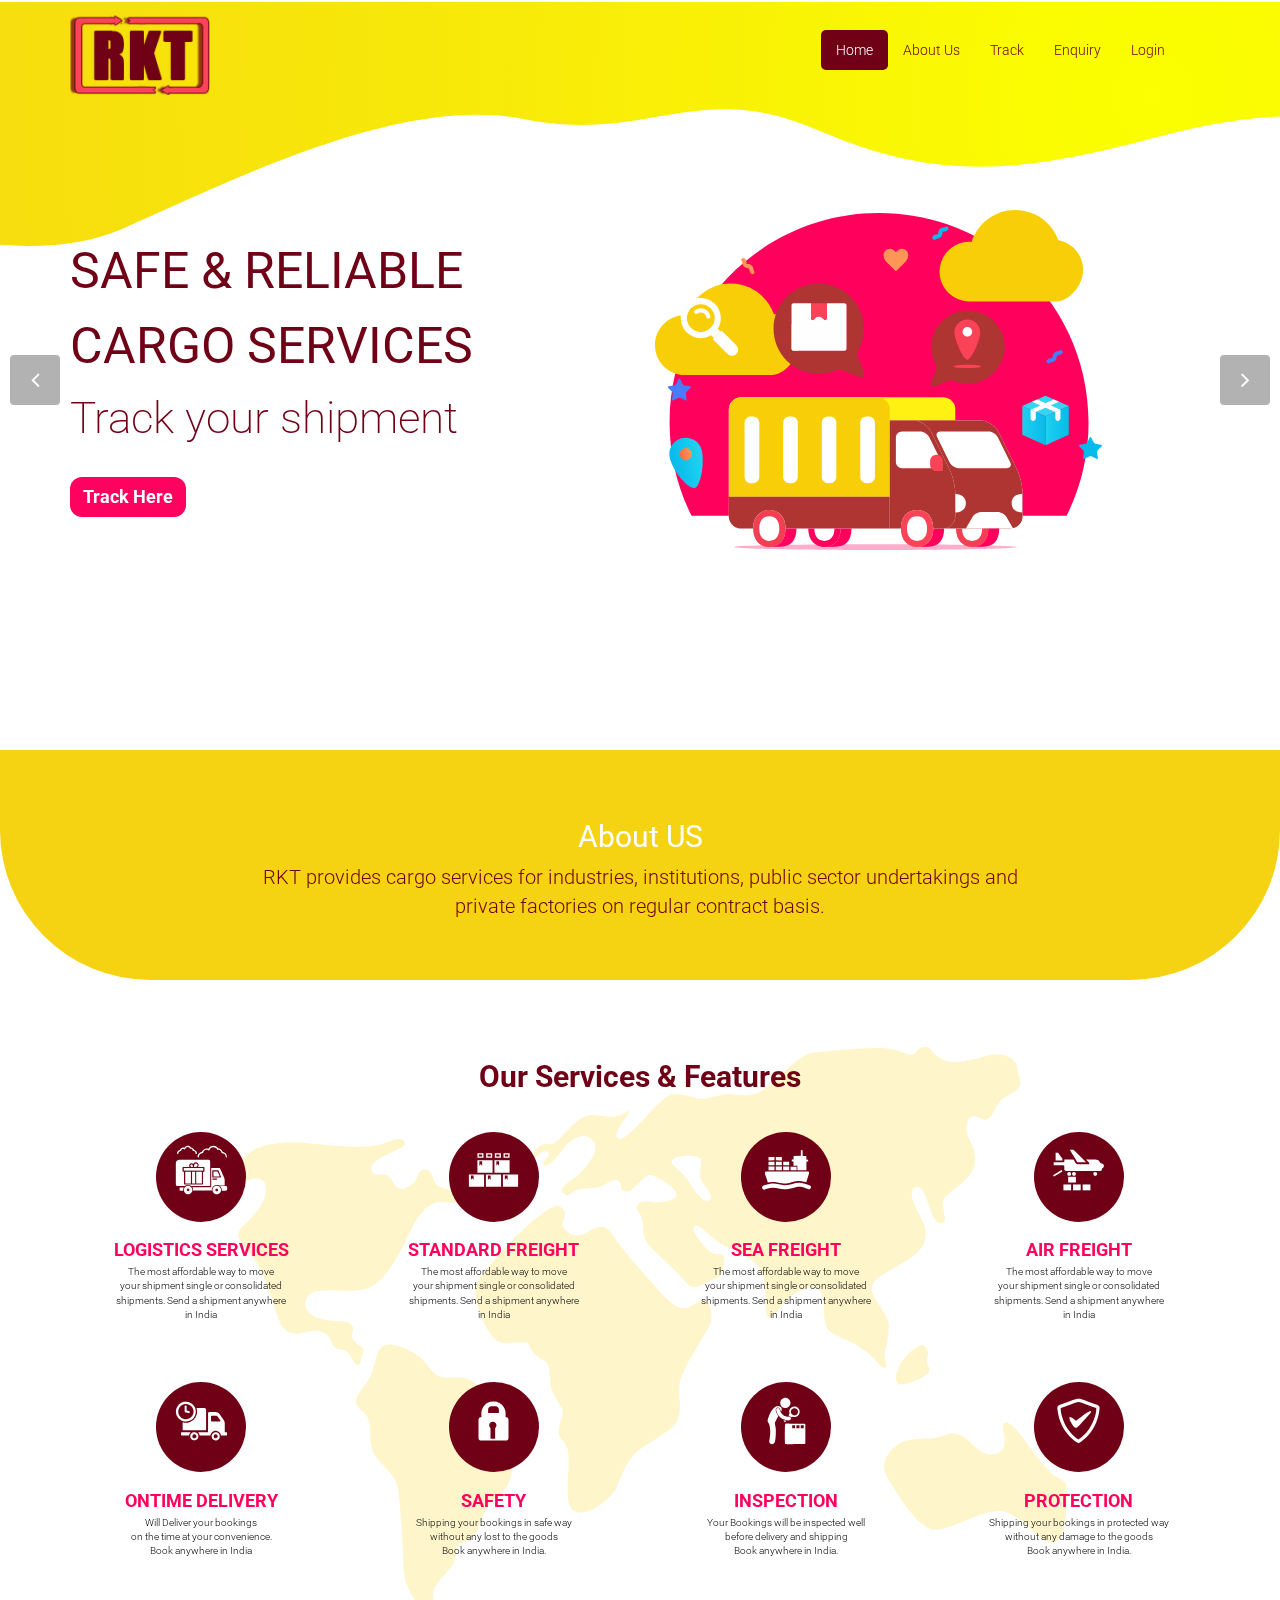
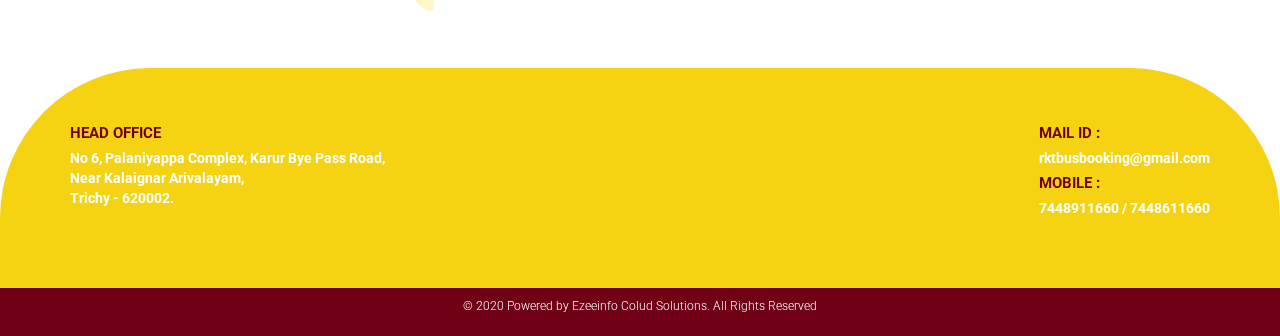
<file: index.html>
<!DOCTYPE html>
<html lang="en">
    <head>
        <meta charset="utf-8">
        <meta name="viewport" content="width=device-width, initial-scale=1.0">
        <meta name="description" content="">
        <meta name="author" content="">
        <title>RKT CARGO</title>
        <link href="css/bootstrap.min.css" rel="stylesheet">
        <link href="css/font-awesome.min.css" rel="stylesheet">
        <link href="css/prettyPhoto.css" rel="stylesheet">
        <link href="css/animate.css" rel="stylesheet">
        <link href="css/main.css" rel="stylesheet">
        <!--[if lt IE 9]>
        <script src="js/html5shiv.js"></script>
        <script src="js/respond.min.js"></script>
        <![endif]-->       
        <link rel="shortcut icon" href="images/ico/favicon.svg">
        <link rel="apple-touch-icon-precomposed" sizes="144x144" href="images/ico/apple-touch-icon-144-precomposed.png">
        <link rel="apple-touch-icon-precomposed" sizes="114x114" href="images/ico/apple-touch-icon-114-precomposed.png">
        <link rel="apple-touch-icon-precomposed" sizes="72x72" href="images/ico/apple-touch-icon-72-precomposed.png">
        <link rel="apple-touch-icon-precomposed" href="images/ico/apple-touch-icon-57-precomposed.png">
    </head>
    <!--/head-->
    <body>
        <header class="navbar navbar-fixed-top wet-header" role="banner">
            <div class="container">
                <div class="navbar-header">
                    <button type="button" class="navbar-toggle nav-button" data-toggle="collapse" data-target=".navbar-collapse">
                        <span class="sr-only">Toggle navigation</span>
                        <span class="icon-bar"></span>
                        <span class="icon-bar"></span>
                        <span class="icon-bar"></span>
                    </button>
                    <a class="navbar-brand" href="index.html"><img src="images/logo.png" alt="logo"></a>
                </div>
                <div class="collapse navbar-collapse">
                    <ul class="nav navbar-nav navbar-right">
                        <li class="active"><a href="index.html">Home</a></li>
                        <li><a href="about-us.html">About Us</a></li>
                        <li><a href="track.html">Track</a></li>
                        <li><a href="enquiry.html">Enquiry</a></li>
                        <li><a href="login.html">Login</a></li>
                    </ul>
                </div>
            </div>
        </header>
        <!--/header-->
        <section id="main-slider" class="no-margin">
            <div class="carousel slide wet-slider">
                <ol class="carousel-indicators">
                    <li data-target="#main-slider" data-slide-to="0" class="active"></li>
                    <li data-target="#main-slider" data-slide-to="1"></li>
                    <li data-target="#main-slider" data-slide-to="2"></li>
                </ol>
                <div class="carousel-inner">
                    <div class="item active">
                        <div class="container">
                            <div class="row">
                                <div class="col-sm-6 slider-text">
                                    <div class="carousel-content centered">
                                        <h1 class="animation animated-item-1">SAFE & RELIABLE </h1>
                                        <h1 class="animation animated-item-1"> CARGO SERVICES</h1>
                                        <h2 class="animation animated-item-1">Track your shipment</h2><br>
                                        <a href="track.html"><button type="button" class="btn btn-white text">Track Here</button></a>
                                    </div>
                                </div>
                                <div class="col-sm-6 slider-image">
                                    <div class="carousel-content centered">
                                        <div class="animation animated-item-2">
                                            <img src="images/slider/si.svg">
                                        </div>
                                    </div>
                                </div>
                            </div>
                        </div>
                    </div><!--/.item-->
                    <div class="item">
                        <div class="container">
                            <div class="row">
                                <div class="col-sm-6 slider-text">
                                    <div class="carousel-content centered">
                                        <h2 class="animation animated-item-1">DELIVERY ON TIME</h2>
                                    </div>                                
                                </div>
                                <div class="col-sm-6 slider-image">
                                    <div class="carousel-content center centered">
                                        <div class="animation animated-item-2">
                                            <img src="images/slider/abv.svg">
                                        </div>
                                    </div>
                                </div>
                            </div>
                        </div>
                    </div>
                    <!--/.item-->
                    <div class="item">
                        <div class="container">
                            <div class="row">
                                <div class="col-sm-12 slider-image3">
                                    <div class="carousel-content center centered">
                                        <div class="animation animated-item-2">
                                            <img src="images/slider/si2.svg">
                                        </div>
                                    </div>
                                </div>
                            </div>
                        </div>
                    </div>
                </div><!--/.item-->
            </div><!--/.carousel-inner-->
            <a class="prev hidden-xs" href="#main-slider" data-slide="prev">
                <i class="icon-angle-left"></i>
            </a>
            <a class="next hidden-xs" href="#main-slider" data-slide="next">
                <i class="icon-angle-right"></i>
            </a>
        </section><!--/#main-slider-->

        <section id="about" class="about-text">
            <div class="container">
                <div class="row">
                    <div class="col-lg-12">
                        <div class="center">
                            <h1>About US</h1>
                            <p>RKT provides cargo services for industries, institutions, public sector undertakings and <br>
                                private factories on regular contract basis. </p>
                        </div>
                    </div>
                </div>
            </div>
        </section>

        <section id="services" class="emerald">
            <div class="container">
                <div class="row">
                    <div class="col-lg-12 text-center">
                        <div class="Title-Text">
                            <h2> Our Services & Features</h2>
                        </div>
                    </div>
                </div>&nbsp;
                <div class="row">
                    <div class="col-md-3 col-sm-4">
                        <div class="media text-center">
                            <i class="icons icon-md text-center">
                                <img src="images/vector1.svg">
                            </i><br>
                            <h3 class="media-heading text-center">LOGISTICS SERVICES</h3>
                            <p> The most affordable way to move<br> 
                                your  shipment single or consolidated<br>
                                shipments. Send a shipment anywhere<br>
                                in India</p>
                        </div>
                    </div>
                    <div class="col-md-3 col-sm-4">
                        <div class="media text-center">
                            <i class="icons icon-md text-center">
                                <img src="images/vector2.svg">
                            </i><br>
                            <h3 class="media-heading text-center">STANDARD FREIGHT</h3>
                            <p> The most affordable way to move<br> 
                                your  shipment single or consolidated<br>
                                shipments. Send a shipment anywhere<br>
                                in India</p>
                        </div>
                    </div>
                    <div class="col-md-3 col-sm-4">
                        <div class="media text-center">
                            <i class="icons icon-md text-center">
                                <img src="images/vector3.svg">
                            </i><br>
                            <h3 class="media-heading text-center">SEA FREIGHT</h3>
                            <p> The most affordable way to move<br> 
                                your  shipment single or consolidated<br>
                                shipments. Send a shipment anywhere<br>
                                in India</p>
                        </div>
                    </div>
                    <div class="col-md-3 col-sm-4">
                        <div class="media text-center">
                            <i class="icons icon-md text-center">
                                <img src="images/vector4.svg">
                            </i><br>
                            <h3 class="media-heading text-center">AIR FREIGHT</h3>
                            <p> The most affordable way to move<br> 
                                your  shipment single or consolidated<br>
                                shipments. Send a shipment anywhere<br>
                                in India</p>
                        </div>
                    </div>
                </div>
                <div class="row">
                    <div class="col-md-3 col-sm-4">
                        <div class="media text-center">
                            <i class="icons icon-md text-center">
                                <img src="images/vector5.svg">
                            </i><br>
                            <h3 class="media-heading text-center">ONTIME DELIVERY</h3>
                            <p> Will Deliver your bookings<BR>
                                on the time at your convenience.<BR>
                                Book anywhere in India</P>
                        </div>
                    </div>
                    <div class="col-md-3 col-sm-4">
                        <div class="media text-center">
                            <i class="icons icon-md text-center">
                                <img src="images/vector6.svg">
                            </i><br>
                            <h3 class="media-heading text-center">SAFETY</h3>
                            <p> Shipping your bookings in safe way<BR>
                                without any lost to the goods<BR>
                                Book anywhere in India.</P>
                        </div>
                    </div>
                    <div class="col-md-3 col-sm-4">
                        <div class="media text-center">
                            <i class="icons icon-md text-center">
                                <img src="images/vector7.svg">
                            </i><br>
                            <h3 class="media-heading text-center">INSPECTION</h3>
                            <p> 
                                Your Bookings will be inspected well<BR>
                                before delivery and shipping<BR>
                                Book anywhere in India.</P>
                        </div>
                    </div>
                    <div class="col-md-3 col-sm-4">
                        <div class="media text-center">
                            <i class="icons icon-md text-center">
                                <img src="images/vector8.svg">
                            </i><br>
                            <h3 class="media-heading text-center">PROTECTION</h3>
                            <P>Shipping your bookings in protected way<BR>
                                without any damage to the goods<BR>
                                Book anywhere in India.</P>
                        </div>
                    </div>
                </div><!--/.col-md-4-->
            </div>
        </section><!--/#services-->

        <!--/#testimonial-->

        <section id="bottom" class="company">
            <div class="container">
                <div class="row">
                    <div class="col-md-6 col-sm-6">
                        <h4>HEAD OFFICE</h4>
                        <p>No 6, Palaniyappa Complex,
                            Karur Bye Pass Road,<BR>
                            Near Kalaignar Arivalayam,<BR>
                            Trichy - 620002.</p>

                    </div><!--/.col-md-3-->

                    <div class="col-md-6 col-sm-6">
                        <div class="contact">
                            <h4>MAIL ID :</h4>
                            <p>rktbusbooking@gmail.com </p> 
                            <h4>MOBILE :</h4>
                            <p> 7448911660 / 7448611660 </p>
                        </div><!--/.col-md-3-->
                    </div>
                </div>
            </div>
        </section><!--/#bottom-->

        <footer id="footer" class="midnight-blue">
            <div class="container">
                <div class="row">
                    <div class="col-sm-12 text-center">
                        &copy; 2020 Powered by <a target="_blank" href="https://www.ezeeinfocloudsolutions.com/"> Ezeeinfo Colud Solutions.</a> All Rights Reserved
                    </div>
                </div>
            </div>
        </footer><!--/#footer-->

        <script src="js/jquery.js"></script>
        <script src="js/bootstrap.min.js"></script>
        <script src="js/jquery.prettyPhoto.js"></script>
        <script src="js/main.js"></script>
    </body>
</html>
</file>
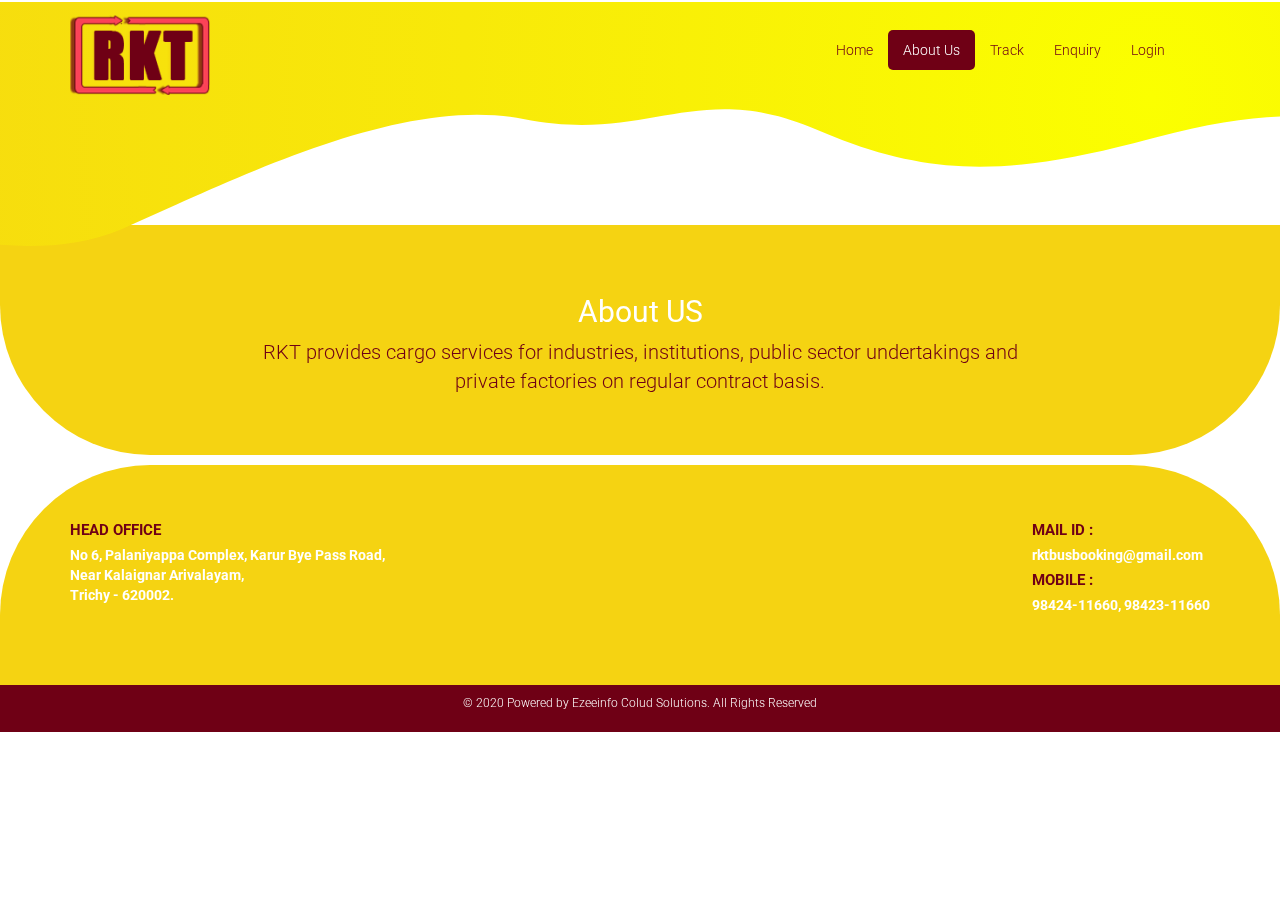
<file: about-us.html>
<!DOCTYPE html>
<html lang="en">
    <head>
        <meta charset="utf-8">
        <meta name="viewport" content="width=device-width, initial-scale=1.0">
        <meta name="description" content="">
        <meta name="author" content="">
        <title>RKT CARGO</title>
        <link href="css/bootstrap.min.css" rel="stylesheet">
        <link href="css/font-awesome.min.css" rel="stylesheet">
        <link href="css/prettyPhoto.css" rel="stylesheet">
        <link href="css/animate.css" rel="stylesheet">
        <link href="css/main.css" rel="stylesheet">
        <!--[if lt IE 9]>
        <script src="js/html5shiv.js"></script>
        <script src="js/respond.min.js"></script>
        <![endif]-->       
        <link rel="shortcut icon" href="images/ico/favicon.svg">
        <link rel="apple-touch-icon-precomposed" sizes="144x144" href="images/ico/apple-touch-icon-144-precomposed.png">
        <link rel="apple-touch-icon-precomposed" sizes="114x114" href="images/ico/apple-touch-icon-114-precomposed.png">
        <link rel="apple-touch-icon-precomposed" sizes="72x72" href="images/ico/apple-touch-icon-72-precomposed.png">
        <link rel="apple-touch-icon-precomposed" href="images/ico/apple-touch-icon-57-precomposed.png">
    </head><!--/head-->
    <body>
        <header class="navbar navbar-fixed-top wet-header" role="banner">
            <div class="container">
                <div class="navbar-header">
                    <button type="button" class="navbar-toggle nav-button" data-toggle="collapse" data-target=".navbar-collapse">
                        <span class="sr-only">Toggle navigation</span>
                        <span class="icon-bar"></span>
                        <span class="icon-bar"></span>
                        <span class="icon-bar"></span>
                    </button>
                    <a class="navbar-brand" href="index.html"><img src="images/logo.png" alt="logo"></a>
                </div>
                <div class="collapse navbar-collapse">
                    <ul class="nav navbar-nav navbar-right">
                        <li><a href="index.html">Home</a></li>
                        <li class="active"><a href="about-us.html">About Us</a></li>
                        <li><a href="track.html">Track</a></li>
                        <li><a href="enquiry.html">Enquiry</a></li>
                        <li><a href="login.html">Login</a></li>
                    </ul>
                </div>
            </div>
        </header>
         <section id="about" class="about-text1">
            <div class="container">
                <div class="row">
                    <div class="col-lg-12">
                        <div class="center">
                            <h1>About US</h1>
                            <p>RKT provides cargo services for industries, institutions, public sector undertakings and <br>
                                private factories on regular contract basis. </p>
                        </div>
                    </div>
                </div>
            </div>
        </section><!--/#about-us-->

        <section id="bottom" class="company">
            <div class="container">
                <div class="row">
                    <div class="col-md-6 col-sm-6">
                        <h4>HEAD OFFICE</h4>
                        <p>No 6, Palaniyappa Complex,
                            Karur Bye Pass Road,<BR>
                            Near Kalaignar Arivalayam,<BR>
                            Trichy - 620002.</p>

                    </div><!--/.col-md-3-->

                    <div class="col-md-6 col-sm-6">
                        <div class="contact">
                            <h4>MAIL ID :</h4>
                            <p>rktbusbooking@gmail.com </p> 
                            <h4>MOBILE :</h4>
                            <p> 98424-11660, 98423-11660 </p>
                        </div><!--/.col-md-3-->
                    </div>
                </div>
            </div>
        </section><!--/#bottom-->

        <footer id="footer" class="midnight-blue">
            <div class="container">
                <div class="row">
                    <div class="col-sm-12 text-center">
                        &copy; 2020 Powered by <a target="_blank" href="https://www.ezeeinfocloudsolutions.com/"> Ezeeinfo Colud Solutions.</a> All Rights Reserved
                    </div>
                </div>
            </div>
        </footer><!--/#footer-->

        <script src="js/jquery.js"></script>
        <script src="js/bootstrap.min.js"></script>
        <script src="js/jquery.prettyPhoto.js"></script>
        <script src="js/main.js"></script>
    </body>
</html>
</file>
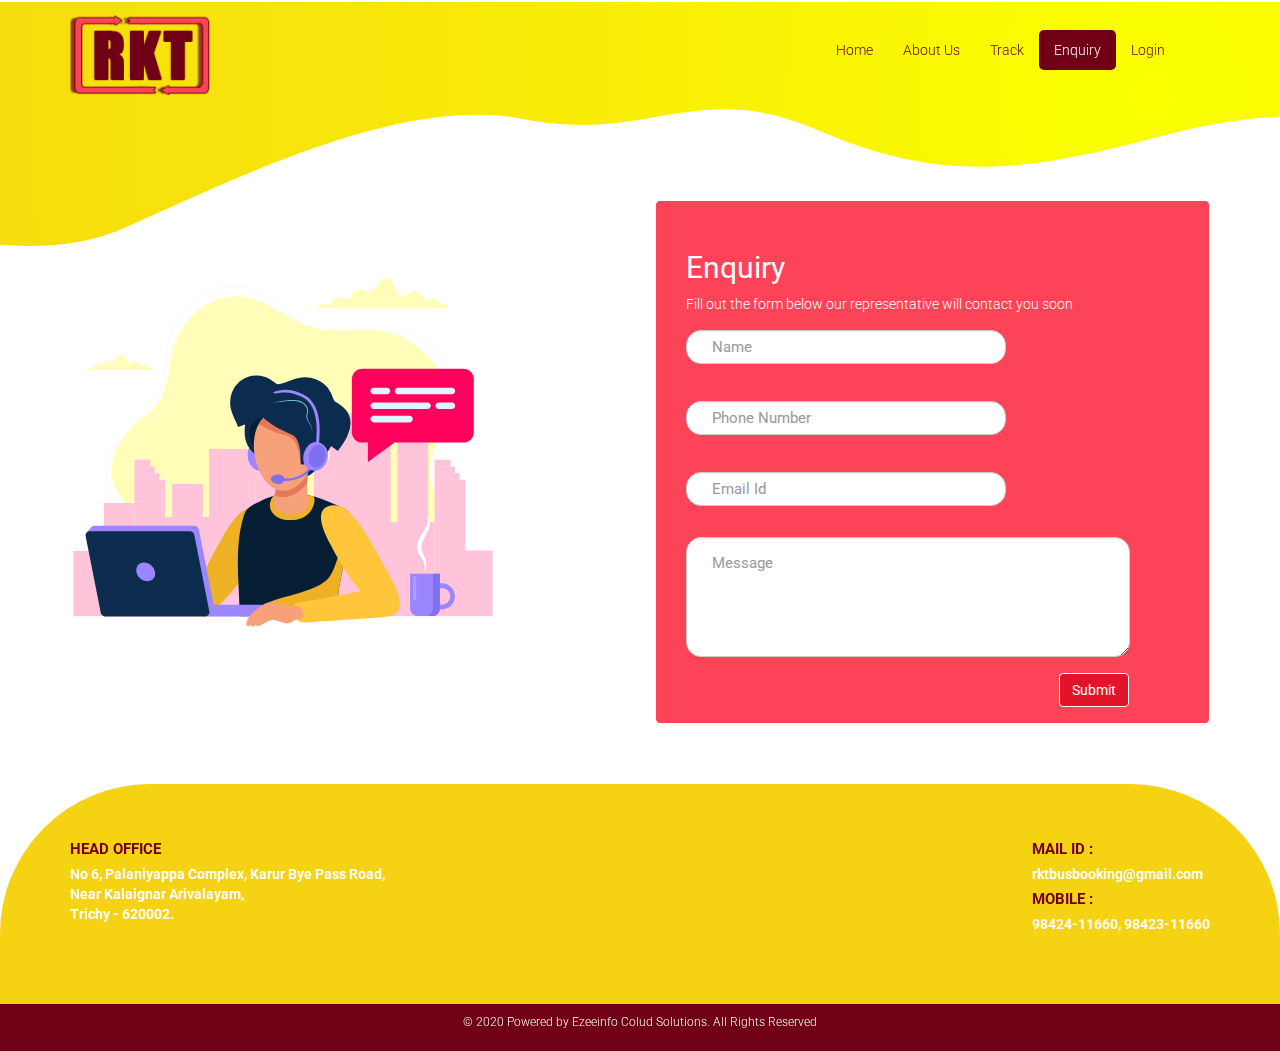
<file: enquiry.html>
<!DOCTYPE html>
<html lang="en">
    <head>
        <meta charset="utf-8">
        <meta name="viewport" content="width=device-width, initial-scale=1.0">
        <meta name="description" content="">
        <meta name="author" content="">
        <title>RKT CARGO</title>
        <link href="css/bootstrap.min.css" rel="stylesheet">
        <link href="css/font-awesome.min.css" rel="stylesheet">
        <link href="css/prettyPhoto.css" rel="stylesheet">
        <link href="css/animate.css" rel="stylesheet">
        <link href="css/main.css" rel="stylesheet">
        <!--[if lt IE 9]>
        <script src="js/html5shiv.js"></script>
        <script src="js/respond.min.js"></script>
        <![endif]-->       
        <link rel="shortcut icon" href="images/ico/favicon.svg">
        <link rel="apple-touch-icon-precomposed" sizes="144x144" href="images/ico/apple-touch-icon-144-precomposed.png">
        <link rel="apple-touch-icon-precomposed" sizes="114x114" href="images/ico/apple-touch-icon-114-precomposed.png">
        <link rel="apple-touch-icon-precomposed" sizes="72x72" href="images/ico/apple-touch-icon-72-precomposed.png">
        <link rel="apple-touch-icon-precomposed" href="images/ico/apple-touch-icon-57-precomposed.png">
    </head><!--/head-->
    <body>
        <header class="navbar navbar-fixed-top wet-header" role="banner">
            <div class="container">
                <div class="navbar-header">
                    <button type="button" class="navbar-toggle nav-button" data-toggle="collapse" data-target=".navbar-collapse">
                        <span class="sr-only">Toggle navigation</span>
                        <span class="icon-bar"></span>
                        <span class="icon-bar"></span>
                        <span class="icon-bar"></span>
                    </button>
                    <a class="navbar-brand" href="index.html"><img src="images/logo.png" alt="logo"></a>
                </div>
                <div class="collapse navbar-collapse">
                    <ul class="nav navbar-nav navbar-right">
                        <li ><a href="index.html">Home</a></li>
                        <li><a href="about-us.html">About Us</a></li>
                        <li><a href="track.html">Track</a></li>
                        <li class="active"><a href="enquiry.html">Enquiry</a></li>
                        <li><a href="login.html">Login</a></li>
                    </ul>
                </div>
            </div>
        </header>
        <section id="title" class="services-emerald">
            <div class="container" >
                <div class="row" style="margin-top: 70px;">
                    <div class="col-sm-6">
                        <div class="enquiry-image">
                            <img src="images/enquiry.svg">
                        </div>
                    </div>
                    <div class="col-sm-6">
                        <div class="enquiry-fill">
                            <form>
                                <h2>Enquiry</h2>
                                <p> Fill out the form below our representative will contact you soon </p>
                                <div class="form-group">
                                    <input type="text" class="form-control" aria-describedby="emailHelp" placeholder="Name">
                                </div>
                                <div class="form-group">
                                    <input type="text" class="form-control" placeholder="Phone Number">
                                </div>
                                <div class="form-group">
                                    <input type="text" class="form-control" placeholder="Email Id">
                                </div>
                                <div class="form-group">
                                    <textarea class="form-control" id="exampleFormControlTextarea1" rows="3" placeholder="Message"></textarea>                           
                                </div>
                                &nbsp;
                                <button type="submit" class="btn btn-white">Submit</button>
                            </form>
                        </div>
                    </div>
                </div>
            </div>
        </section>      
        <section id="bottom" class="company">
            <div class="container">
                <div class="row">
                    <div class="col-md-6 col-sm-6">
                        <h4>HEAD OFFICE</h4>
                        <p>No 6, Palaniyappa Complex,
                            Karur Bye Pass Road,<BR>
                            Near Kalaignar Arivalayam,<BR>
                            Trichy - 620002.</p>

                    </div><!--/.col-md-3-->

                    <div class="col-md-6 col-sm-6">
                        <div class="contact">
                            <h4>MAIL ID :</h4>
                            <p>rktbusbooking@gmail.com </p> 
                            <h4>MOBILE :</h4>
                            <p> 98424-11660, 98423-11660 </p>
                        </div><!--/.col-md-3-->
                    </div>
                </div>
            </div>
        </section><!--/#bottom-->

        <footer id="footer" class="midnight-blue">
            <div class="container">
                <div class="row">
                    <div class="col-sm-12 text-center">
                        &copy; 2020 Powered by <a target="_blank" href="https://www.ezeeinfocloudsolutions.com/"> Ezeeinfo Colud Solutions.</a> All Rights Reserved
                    </div>
                </div>
            </div>
        </footer><!--/#bottom-->

        <script src="js/jquery.js"></script>
        <script src="js/bootstrap.min.js"></script>
        <script src="js/jquery.prettyPhoto.js"></script>
        <script src="js/main.js"></script>
    </body>
</html>
</file>
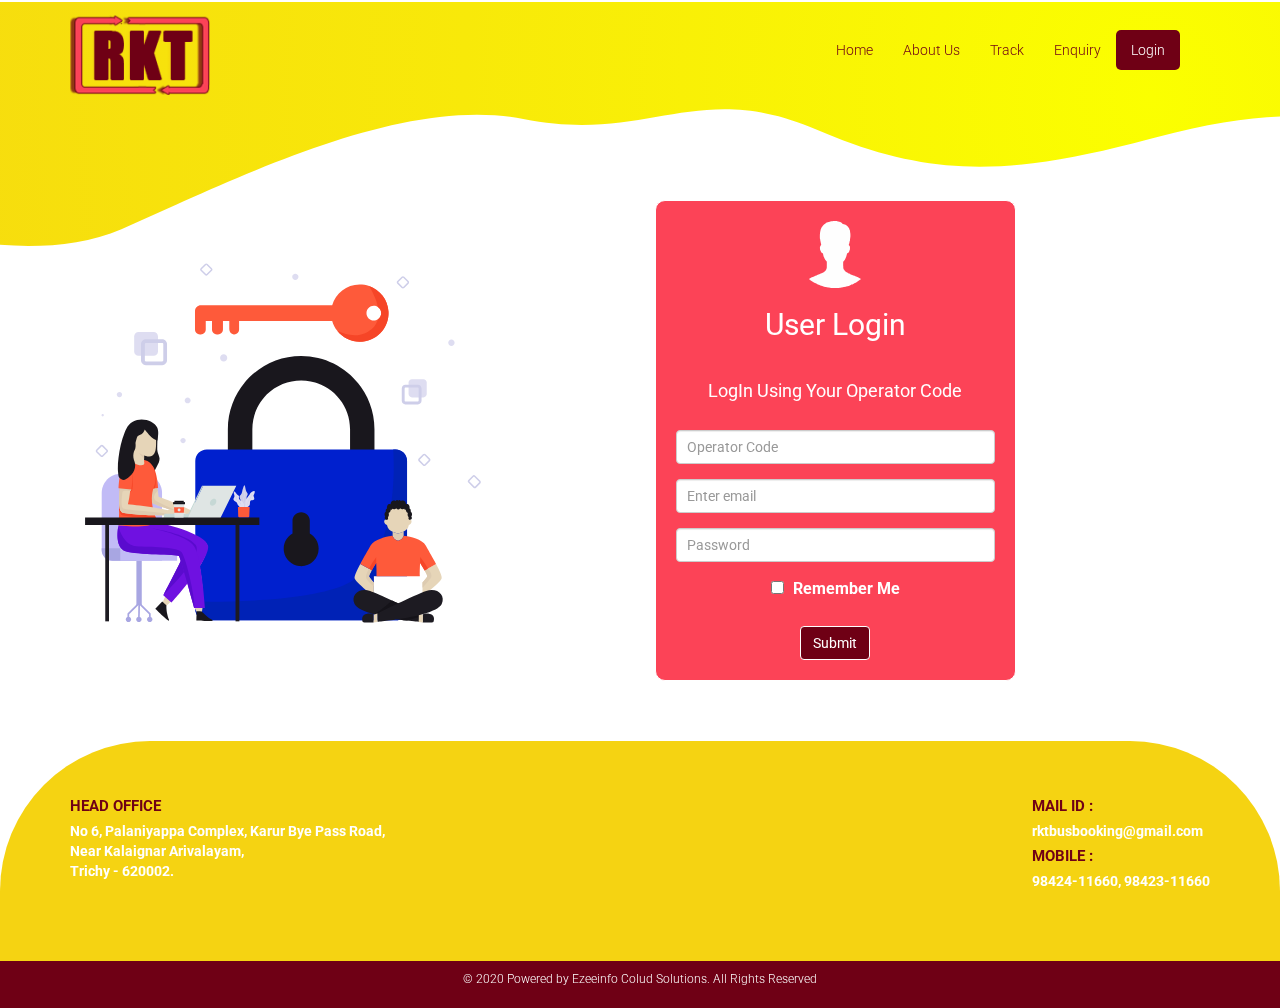
<file: login.html>
<!DOCTYPE html>
<html lang="en">
    <head>
        <meta charset="utf-8">
        <meta name="viewport" content="width=device-width, initial-scale=1.0">
        <meta name="description" content="">
        <meta name="author" content="">
        <title>RKT CARGO</title>
        <link href="css/bootstrap.min.css" rel="stylesheet">
        <link href="css/font-awesome.min.css" rel="stylesheet">
        <link href="css/prettyPhoto.css" rel="stylesheet">
        <link href="css/animate.css" rel="stylesheet">
        <link href="css/main.css" rel="stylesheet">
        <!--[if lt IE 9]>
        <script src="js/html5shiv.js"></script>
        <script src="js/respond.min.js"></script>
        <![endif]-->       
        <link rel="shortcut icon" href="images/ico/favicon.svg">
        <link rel="apple-touch-icon-precomposed" sizes="144x144" href="images/ico/apple-touch-icon-144-precomposed.png">
        <link rel="apple-touch-icon-precomposed" sizes="114x114" href="images/ico/apple-touch-icon-114-precomposed.png">
        <link rel="apple-touch-icon-precomposed" sizes="72x72" href="images/ico/apple-touch-icon-72-precomposed.png">
        <link rel="apple-touch-icon-precomposed" href="images/ico/apple-touch-icon-57-precomposed.png">
    </head><!--/head-->
    <body>
        <header class="navbar navbar-fixed-top wet-header" role="banner">
            <div class="container">
                <div class="navbar-header">
                    <button type="button" class="navbar-toggle nav-button" data-toggle="collapse" data-target=".navbar-collapse">
                        <span class="sr-only">Toggle navigation</span>
                        <span class="icon-bar"></span>
                        <span class="icon-bar"></span>
                        <span class="icon-bar"></span>
                    </button>
                    <a class="navbar-brand" href="index.html"><img src="images/logo.png" alt="logo"></a>
                </div>
                <div class="collapse navbar-collapse">
                    <ul class="nav navbar-nav navbar-right">
                        <li><a href="index.html">Home</a></li>
                        <li><a href="about-us.html">About Us</a></li>
                        <li><a href="track.html">Track</a></li>
                        <li><a href="enquiry.html">Enquiry</a></li>
                        <li class="active"><a href="login.html">Login</a></li>
                    </ul>
                </div>
            </div>
        </header>
        <section id="title" class="services-emerald">
            <div class="container" >
                <div class="row" style="margin-top: 70px;">
                    <div class="col-sm-6">
                        <div class="login-image">
                            <img src="images/login.svg">
                        </div>
                    </div>
                    <div class="col-sm-6">
                        <div class="user-login text-center">
                            <form>
                                <img src="images/loginicon.svg">
                                <h2> User Login </h2><br>
                                <h4> LogIn Using Your Operator Code </h4> <br>
                                <div class="form-group">
                                    <input class="form-control" aria-describedby="emailHelp" placeholder="Operator Code">
                                </div>
                                <div class="form-group">
                                    <input type="email" class="form-control" id="exampleInputEmail1" aria-describedby="emailHelp" placeholder="Enter email">
                                </div>
                                <div class="form-group">
                                    <input type="password" class="form-control" id="exampleInputPassword1" placeholder="Password">
                                </div>
                                <div class="form-check">
                                    <input type="checkbox" class="form-check-input" id="exampleCheck1"> &nbsp;
                                    <label class="form-check-label" for="exampleCheck1">Remember Me</label>
                                </div><br>
                                <button type="submit" class="btn btn-primary">Submit</button>
                            </form>
                        </div>
                    </div>
                </div>
        </section>      
        <section id="bottom" class="company">
            <div class="container">
                <div class="row">
                    <div class="col-md-6 col-sm-6">
                        <h4>HEAD OFFICE</h4>
                        <p>No 6, Palaniyappa Complex,
                            Karur Bye Pass Road,<BR>
                            Near Kalaignar Arivalayam,<BR>
                            Trichy - 620002.</p>

                    </div><!--/.col-md-3-->

                    <div class="col-md-6 col-sm-6">
                        <div class="contact">
                            <h4>MAIL ID :</h4>
                            <p>rktbusbooking@gmail.com </p> 
                            <h4>MOBILE :</h4>
                            <p> 98424-11660, 98423-11660 </p>
                        </div><!--/.col-md-3-->
                    </div>
                </div>
            </div>
        </section><!--/#bottom-->

        <footer id="footer" class="midnight-blue">
            <div class="container">
                <div class="row">
                    <div class="col-sm-12 text-center">
                        &copy; 2020 Powered by <a target="_blank" href="https://www.ezeeinfocloudsolutions.com/"> Ezeeinfo Colud Solutions.</a> All Rights Reserved
                    </div>
                </div>
            </div>
        </footer><!--/#footer-->

        <script src="js/jquery.js"></script>
        <script src="js/bootstrap.min.js"></script>
        <script src="js/jquery.prettyPhoto.js"></script>
        <script src="js/main.js"></script>
    </body>
</html>
</file>
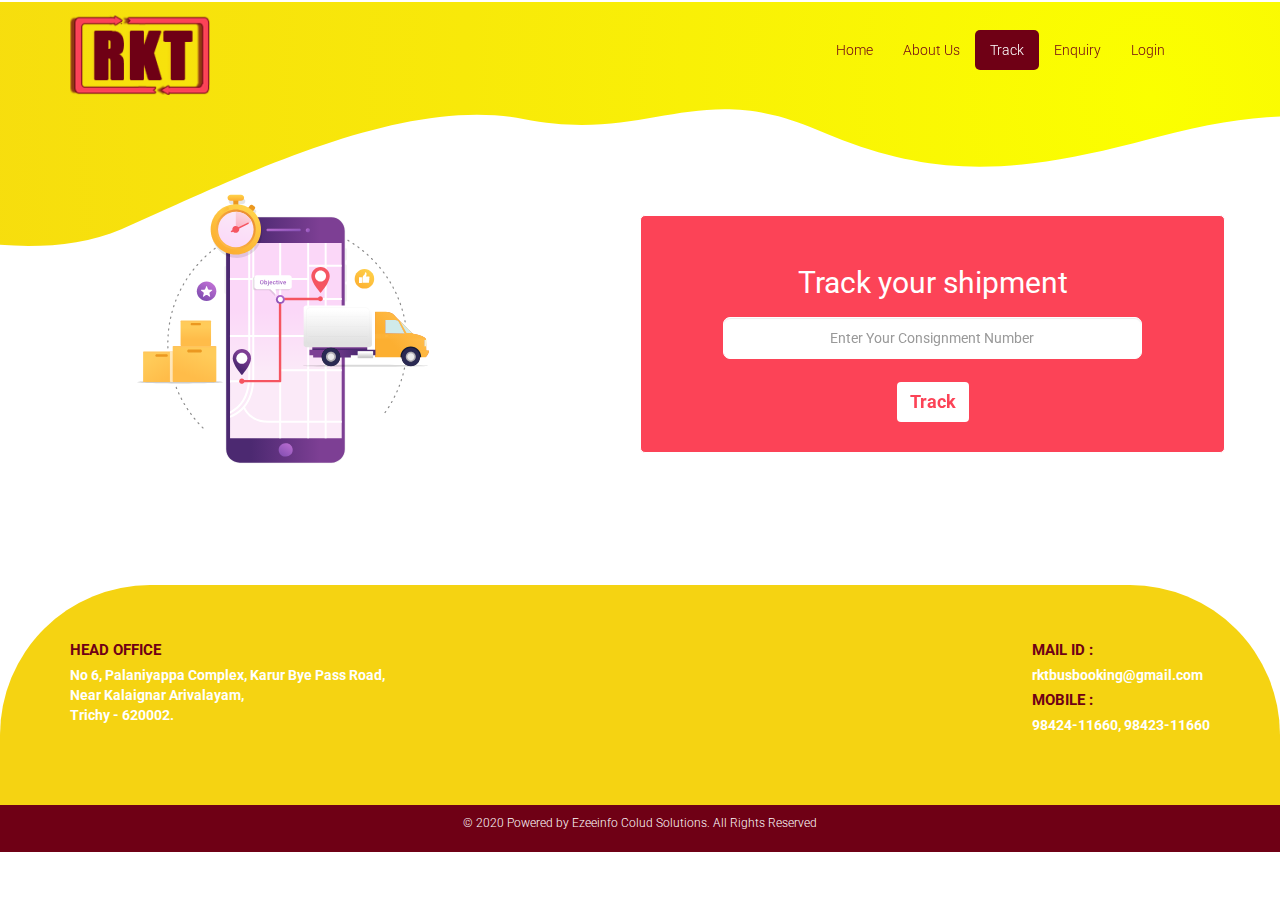
<file: track.html>
<!DOCTYPE html>
<html lang="en">
    <head>
        <meta charset="utf-8">
        <meta name="viewport" content="width=device-width, initial-scale=1.0">
        <meta name="description" content="">
        <meta name="author" content="">
        <title>RKT CARGO</title>
        <link href="css/bootstrap.min.css" rel="stylesheet">
        <link href="css/font-awesome.min.css" rel="stylesheet">
        <link href="css/prettyPhoto.css" rel="stylesheet">
        <link href="css/animate.css" rel="stylesheet">
        <link href="css/main.css" rel="stylesheet">
        <!--[if lt IE 9]>
        <script src="js/html5shiv.js"></script>
        <script src="js/respond.min.js"></script>
        <![endif]-->       
        <link rel="shortcut icon" href="images/ico/favicon.svg">
        <link rel="apple-touch-icon-precomposed" sizes="144x144" href="images/ico/apple-touch-icon-144-precomposed.png">
        <link rel="apple-touch-icon-precomposed" sizes="114x114" href="images/ico/apple-touch-icon-114-precomposed.png">
        <link rel="apple-touch-icon-precomposed" sizes="72x72" href="images/ico/apple-touch-icon-72-precomposed.png">
        <link rel="apple-touch-icon-precomposed" href="images/ico/apple-touch-icon-57-precomposed.png">
    </head><!--/head-->
    <body>
        <header class="navbar navbar-fixed-top wet-header" role="banner">
            <div class="container">
                <div class="navbar-header">
                    <button type="button" class="navbar-toggle nav-button" data-toggle="collapse" data-target=".navbar-collapse">
                        <span class="sr-only">Toggle navigation</span>
                        <span class="icon-bar"></span>
                        <span class="icon-bar"></span>
                        <span class="icon-bar"></span>
                    </button>
                    <a class="navbar-brand" href="index.html"><img src="images/logo.png" alt="logo"></a>
                </div>
                <div class="collapse navbar-collapse">
                    <ul class="nav navbar-nav navbar-right">
                        <li><a href="index.html">Home</a></li>
                        <li><a href="about-us.html">About Us</a></li>
                        <li class="active"><a href="track.html">Track</a></li>
                        <li><a href="enquiry.html">Enquiry</a></li>
                        <li><a href="login.html">Login</a></li>
                    </ul>
                </div>
            </div>
        </header>

        <section id="title" class="services-emerald">
            <div class="container" >
                <div class="row" style="margin-top:85px;">
                    <div class="col-sm-6">
                        <div class="Track-image">
                            <img src="images/tracking.svg">
                        </div>
                    </div>
                    <div class="col-sm-6 text-center track-fill">
                        <form>
                            <h2>Track your shipment</h2>
                            <div class="form-group">
                                <input type="text" class="form-control" placeholder="Enter Your Consignment Number">
                            </div>
                            <a href="track.html"><button type="submit" class="btn text">Track</button></a>
                        </form>
                    </div>
                </div>
        </section>
        <section id="bottom" class="company">
            <div class="container">
                <div class="row">
                    <div class="col-md-6 col-sm-6">
                        <h4>HEAD OFFICE</h4>
                        <p>No 6, Palaniyappa Complex,
                            Karur Bye Pass Road,<BR>
                            Near Kalaignar Arivalayam,<BR>
                            Trichy - 620002.</p>

                    </div><!--/.col-md-3-->

                    <div class="col-md-6 col-sm-6">
                        <div class="contact">
                            <h4>MAIL ID :</h4>
                            <p>rktbusbooking@gmail.com </p> 
                            <h4>MOBILE :</h4>
                            <p> 98424-11660, 98423-11660 </p>
                        </div><!--/.col-md-3-->
                    </div>
                </div>
            </div>
        </section><!--/#bottom-->

        <footer id="footer" class="midnight-blue">
            <div class="container">
                <div class="row">
                    <div class="col-sm-12 text-center">
                        &copy; 2020 Powered by <a target="_blank" href="https://www.ezeeinfocloudsolutions.com/"> Ezeeinfo Colud Solutions.</a> All Rights Reserved
                    </div>
                </div>
            </div>
        </footer><!--/#footer-->

        <script src="js/jquery.js"></script>
        <script src="js/bootstrap.min.js"></script>
        <script src="js/jquery.prettyPhoto.js"></script>
        <script src="js/main.js"></script>
    </body>
</html>
</file>
<file: css/prettyPhoto.css>
div.pp_default .pp_top,div.pp_default .pp_top .pp_middle,div.pp_default .pp_top .pp_left,div.pp_default .pp_top .pp_right,div.pp_default .pp_bottom,div.pp_default .pp_bottom .pp_left,div.pp_default .pp_bottom .pp_middle,div.pp_default .pp_bottom .pp_right{height:13px}
div.pp_default .pp_top .pp_left{background:url(../images/prettyPhoto/default/sprite.png) -78px -93px no-repeat}
div.pp_default .pp_top .pp_middle{background:url(../images/prettyPhoto/default/sprite_x.png) top left repeat-x}
div.pp_default .pp_top .pp_right{background:url(../images/prettyPhoto/default/sprite.png) -112px -93px no-repeat}
div.pp_default .pp_content .ppt{color:#f8f8f8}
div.pp_default .pp_content_container .pp_left{background:url(../images/prettyPhoto/default/sprite_y.png) -7px 0 repeat-y;padding-left:13px}
div.pp_default .pp_content_container .pp_right{background:url(../images/prettyPhoto/default/sprite_y.png) top right repeat-y;padding-right:13px}
div.pp_default .pp_next:hover{background:url(../images/prettyPhoto/default/sprite_next.png) center right no-repeat;cursor:pointer}
div.pp_default .pp_previous:hover{background:url(../images/prettyPhoto/default/sprite_prev.png) center left no-repeat;cursor:pointer}
div.pp_default .pp_expand{background:url(../images/prettyPhoto/default/sprite.png) 0 -29px no-repeat;cursor:pointer;width:28px;height:28px}
div.pp_default .pp_expand:hover{background:url(../images/prettyPhoto/default/sprite.png) 0 -56px no-repeat;cursor:pointer}
div.pp_default .pp_contract{background:url(../images/prettyPhoto/default/sprite.png) 0 -84px no-repeat;cursor:pointer;width:28px;height:28px}
div.pp_default .pp_contract:hover{background:url(../images/prettyPhoto/default/sprite.png) 0 -113px no-repeat;cursor:pointer}
div.pp_default .pp_close{width:30px;height:30px;background:url(../images/prettyPhoto/default/sprite.png) 2px 1px no-repeat;cursor:pointer}
div.pp_default .pp_gallery ul li a{background:url(../images/prettyPhoto/default/default_thumb.png) center center #f8f8f8;border:1px solid #aaa}
div.pp_default .pp_social{margin-top:7px}
div.pp_default .pp_gallery a.pp_arrow_previous,div.pp_default .pp_gallery a.pp_arrow_next{position:static;left:auto}
div.pp_default .pp_nav .pp_play,div.pp_default .pp_nav .pp_pause{background:url(../images/prettyPhoto/default/sprite.png) -51px 1px no-repeat;height:30px;width:30px}
div.pp_default .pp_nav .pp_pause{background-position:-51px -29px}
div.pp_default a.pp_arrow_previous,div.pp_default a.pp_arrow_next{background:url(../images/prettyPhoto/default/sprite.png) -31px -3px no-repeat;height:20px;width:20px;margin:4px 0 0}
div.pp_default a.pp_arrow_next{left:52px;background-position:-82px -3px}
div.pp_default .pp_content_container .pp_details{margin-top:5px}
div.pp_default .pp_nav{clear:none;height:30px;width:110px;position:relative}
div.pp_default .pp_nav .currentTextHolder{font-family:Georgia;font-style:italic;color:#999;font-size:11px;left:75px;line-height:25px;position:absolute;top:2px;margin:0;padding:0 0 0 10px}
div.pp_default .pp_close:hover,div.pp_default .pp_nav .pp_play:hover,div.pp_default .pp_nav .pp_pause:hover,div.pp_default .pp_arrow_next:hover,div.pp_default .pp_arrow_previous:hover{opacity:0.7}
div.pp_default .pp_description{font-size:11px;font-weight:700;line-height:14px;margin:5px 50px 5px 0}
div.pp_default .pp_bottom .pp_left{background:url(../images/prettyPhoto/default/sprite.png) -78px -127px no-repeat}
div.pp_default .pp_bottom .pp_middle{background:url(../images/prettyPhoto/default/sprite_x.png) bottom left repeat-x}
div.pp_default .pp_bottom .pp_right{background:url(../images/prettyPhoto/default/sprite.png) -112px -127px no-repeat}
div.pp_default .pp_loaderIcon{background:url(../images/prettyPhoto/default/loader.gif) center center no-repeat}
div.light_rounded .pp_top .pp_left{background:url(../images/prettyPhoto/light_rounded/sprite.png) -88px -53px no-repeat}
div.light_rounded .pp_top .pp_right{background:url(../images/prettyPhoto/light_rounded/sprite.png) -110px -53px no-repeat}
div.light_rounded .pp_next:hover{background:url(../images/prettyPhoto/light_rounded/btnNext.png) center right no-repeat;cursor:pointer}
div.light_rounded .pp_previous:hover{background:url(../images/prettyPhoto/light_rounded/btnPrevious.png) center left no-repeat;cursor:pointer}
div.light_rounded .pp_expand{background:url(../images/prettyPhoto/light_rounded/sprite.png) -31px -26px no-repeat;cursor:pointer}
div.light_rounded .pp_expand:hover{background:url(../images/prettyPhoto/light_rounded/sprite.png) -31px -47px no-repeat;cursor:pointer}
div.light_rounded .pp_contract{background:url(../images/prettyPhoto/light_rounded/sprite.png) 0 -26px no-repeat;cursor:pointer}
div.light_rounded .pp_contract:hover{background:url(../images/prettyPhoto/light_rounded/sprite.png) 0 -47px no-repeat;cursor:pointer}
div.light_rounded .pp_close{width:75px;height:22px;background:url(../images/prettyPhoto/light_rounded/sprite.png) -1px -1px no-repeat;cursor:pointer}
div.light_rounded .pp_nav .pp_play{background:url(../images/prettyPhoto/light_rounded/sprite.png) -1px -100px no-repeat;height:15px;width:14px}
div.light_rounded .pp_nav .pp_pause{background:url(../images/prettyPhoto/light_rounded/sprite.png) -24px -100px no-repeat;height:15px;width:14px}
div.light_rounded .pp_arrow_previous{background:url(../images/prettyPhoto/light_rounded/sprite.png) 0 -71px no-repeat}
div.light_rounded .pp_arrow_next{background:url(../images/prettyPhoto/light_rounded/sprite.png) -22px -71px no-repeat}
div.light_rounded .pp_bottom .pp_left{background:url(../images/prettyPhoto/light_rounded/sprite.png) -88px -80px no-repeat}
div.light_rounded .pp_bottom .pp_right{background:url(../images/prettyPhoto/light_rounded/sprite.png) -110px -80px no-repeat}
div.dark_rounded .pp_top .pp_left{background:url(../images/prettyPhoto/dark_rounded/sprite.png) -88px -53px no-repeat}
div.dark_rounded .pp_top .pp_right{background:url(../images/prettyPhoto/dark_rounded/sprite.png) -110px -53px no-repeat}
div.dark_rounded .pp_content_container .pp_left{background:url(../images/prettyPhoto/dark_rounded/contentPattern.png) top left repeat-y}
div.dark_rounded .pp_content_container .pp_right{background:url(../images/prettyPhoto/dark_rounded/contentPattern.png) top right repeat-y}
div.dark_rounded .pp_next:hover{background:url(../images/prettyPhoto/dark_rounded/btnNext.png) center right no-repeat;cursor:pointer}
div.dark_rounded .pp_previous:hover{background:url(../images/prettyPhoto/dark_rounded/btnPrevious.png) center left no-repeat;cursor:pointer}
div.dark_rounded .pp_expand{background:url(../images/prettyPhoto/dark_rounded/sprite.png) -31px -26px no-repeat;cursor:pointer}
div.dark_rounded .pp_expand:hover{background:url(../images/prettyPhoto/dark_rounded/sprite.png) -31px -47px no-repeat;cursor:pointer}
div.dark_rounded .pp_contract{background:url(../images/prettyPhoto/dark_rounded/sprite.png) 0 -26px no-repeat;cursor:pointer}
div.dark_rounded .pp_contract:hover{background:url(../images/prettyPhoto/dark_rounded/sprite.png) 0 -47px no-repeat;cursor:pointer}
div.dark_rounded .pp_close{width:75px;height:22px;background:url(../images/prettyPhoto/dark_rounded/sprite.png) -1px -1px no-repeat;cursor:pointer}
div.dark_rounded .pp_description{margin-right:85px;color:#fff}
div.dark_rounded .pp_nav .pp_play{background:url(../images/prettyPhoto/dark_rounded/sprite.png) -1px -100px no-repeat;height:15px;width:14px}
div.dark_rounded .pp_nav .pp_pause{background:url(../images/prettyPhoto/dark_rounded/sprite.png) -24px -100px no-repeat;height:15px;width:14px}
div.dark_rounded .pp_arrow_previous{background:url(../images/prettyPhoto/dark_rounded/sprite.png) 0 -71px no-repeat}
div.dark_rounded .pp_arrow_next{background:url(../images/prettyPhoto/dark_rounded/sprite.png) -22px -71px no-repeat}
div.dark_rounded .pp_bottom .pp_left{background:url(../images/prettyPhoto/dark_rounded/sprite.png) -88px -80px no-repeat}
div.dark_rounded .pp_bottom .pp_right{background:url(../images/prettyPhoto/dark_rounded/sprite.png) -110px -80px no-repeat}
div.dark_rounded .pp_loaderIcon{background:url(../images/prettyPhoto/dark_rounded/loader.gif) center center no-repeat}
div.dark_square .pp_left,div.dark_square .pp_middle,div.dark_square .pp_right,div.dark_square .pp_content{background:#000}
div.dark_square .pp_description{color:#fff;margin:0 85px 0 0}
div.dark_square .pp_loaderIcon{background:url(../images/prettyPhoto/dark_square/loader.gif) center center no-repeat}
div.dark_square .pp_expand{background:url(../images/prettyPhoto/dark_square/sprite.png) -31px -26px no-repeat;cursor:pointer}
div.dark_square .pp_expand:hover{background:url(../images/prettyPhoto/dark_square/sprite.png) -31px -47px no-repeat;cursor:pointer}
div.dark_square .pp_contract{background:url(../images/prettyPhoto/dark_square/sprite.png) 0 -26px no-repeat;cursor:pointer}
div.dark_square .pp_contract:hover{background:url(../images/prettyPhoto/dark_square/sprite.png) 0 -47px no-repeat;cursor:pointer}
div.dark_square .pp_close{width:75px;height:22px;background:url(../images/prettyPhoto/dark_square/sprite.png) -1px -1px no-repeat;cursor:pointer}
div.dark_square .pp_nav{clear:none}
div.dark_square .pp_nav .pp_play{background:url(../images/prettyPhoto/dark_square/sprite.png) -1px -100px no-repeat;height:15px;width:14px}
div.dark_square .pp_nav .pp_pause{background:url(../images/prettyPhoto/dark_square/sprite.png) -24px -100px no-repeat;height:15px;width:14px}
div.dark_square .pp_arrow_previous{background:url(../images/prettyPhoto/dark_square/sprite.png) 0 -71px no-repeat}
div.dark_square .pp_arrow_next{background:url(../images/prettyPhoto/dark_square/sprite.png) -22px -71px no-repeat}
div.dark_square .pp_next:hover{background:url(../images/prettyPhoto/dark_square/btnNext.png) center right no-repeat;cursor:pointer}
div.dark_square .pp_previous:hover{background:url(../images/prettyPhoto/dark_square/btnPrevious.png) center left no-repeat;cursor:pointer}
div.light_square .pp_expand{background:url(../images/prettyPhoto/light_square/sprite.png) -31px -26px no-repeat;cursor:pointer}
div.light_square .pp_expand:hover{background:url(../images/prettyPhoto/light_square/sprite.png) -31px -47px no-repeat;cursor:pointer}
div.light_square .pp_contract{background:url(../images/prettyPhoto/light_square/sprite.png) 0 -26px no-repeat;cursor:pointer}
div.light_square .pp_contract:hover{background:url(../images/prettyPhoto/light_square/sprite.png) 0 -47px no-repeat;cursor:pointer}
div.light_square .pp_close{width:75px;height:22px;background:url(../images/prettyPhoto/light_square/sprite.png) -1px -1px no-repeat;cursor:pointer}
div.light_square .pp_nav .pp_play{background:url(../images/prettyPhoto/light_square/sprite.png) -1px -100px no-repeat;height:15px;width:14px}
div.light_square .pp_nav .pp_pause{background:url(../images/prettyPhoto/light_square/sprite.png) -24px -100px no-repeat;height:15px;width:14px}
div.light_square .pp_arrow_previous{background:url(../images/prettyPhoto/light_square/sprite.png) 0 -71px no-repeat}
div.light_square .pp_arrow_next{background:url(../images/prettyPhoto/light_square/sprite.png) -22px -71px no-repeat}
div.light_square .pp_next:hover{background:url(../images/prettyPhoto/light_square/btnNext.png) center right no-repeat;cursor:pointer}
div.light_square .pp_previous:hover{background:url(../images/prettyPhoto/light_square/btnPrevious.png) center left no-repeat;cursor:pointer}
div.facebook .pp_top .pp_left{background:url(../images/prettyPhoto/facebook/sprite.png) -88px -53px no-repeat}
div.facebook .pp_top .pp_middle{background:url(../images/prettyPhoto/facebook/contentPatternTop.png) top left repeat-x}
div.facebook .pp_top .pp_right{background:url(../images/prettyPhoto/facebook/sprite.png) -110px -53px no-repeat}
div.facebook .pp_content_container .pp_left{background:url(../images/prettyPhoto/facebook/contentPatternLeft.png) top left repeat-y}
div.facebook .pp_content_container .pp_right{background:url(../images/prettyPhoto/facebook/contentPatternRight.png) top right repeat-y}
div.facebook .pp_expand{background:url(../images/prettyPhoto/facebook/sprite.png) -31px -26px no-repeat;cursor:pointer}
div.facebook .pp_expand:hover{background:url(../images/prettyPhoto/facebook/sprite.png) -31px -47px no-repeat;cursor:pointer}
div.facebook .pp_contract{background:url(../images/prettyPhoto/facebook/sprite.png) 0 -26px no-repeat;cursor:pointer}
div.facebook .pp_contract:hover{background:url(../images/prettyPhoto/facebook/sprite.png) 0 -47px no-repeat;cursor:pointer}
div.facebook .pp_close{width:22px;height:22px;background:url(../images/prettyPhoto/facebook/sprite.png) -1px -1px no-repeat;cursor:pointer}
div.facebook .pp_description{margin:0 37px 0 0}
div.facebook .pp_loaderIcon{background:url(../images/prettyPhoto/facebook/loader.gif) center center no-repeat}
div.facebook .pp_arrow_previous{background:url(../images/prettyPhoto/facebook/sprite.png) 0 -71px no-repeat;height:22px;margin-top:0;width:22px}
div.facebook .pp_arrow_previous.disabled{background-position:0 -96px;cursor:default}
div.facebook .pp_arrow_next{background:url(../images/prettyPhoto/facebook/sprite.png) -32px -71px no-repeat;height:22px;margin-top:0;width:22px}
div.facebook .pp_arrow_next.disabled{background-position:-32px -96px;cursor:default}
div.facebook .pp_nav{margin-top:0}
div.facebook .pp_nav p{font-size:15px;padding:0 3px 0 4px}
div.facebook .pp_nav .pp_play{background:url(../images/prettyPhoto/facebook/sprite.png) -1px -123px no-repeat;height:22px;width:22px}
div.facebook .pp_nav .pp_pause{background:url(../images/prettyPhoto/facebook/sprite.png) -32px -123px no-repeat;height:22px;width:22px}
div.facebook .pp_next:hover{background:url(../images/prettyPhoto/facebook/btnNext.png) center right no-repeat;cursor:pointer}
div.facebook .pp_previous:hover{background:url(../images/prettyPhoto/facebook/btnPrevious.png) center left no-repeat;cursor:pointer}
div.facebook .pp_bottom .pp_left{background:url(../images/prettyPhoto/facebook/sprite.png) -88px -80px no-repeat}
div.facebook .pp_bottom .pp_middle{background:url(../images/prettyPhoto/facebook/contentPatternBottom.png) top left repeat-x}
div.facebook .pp_bottom .pp_right{background:url(../images/prettyPhoto/facebook/sprite.png) -110px -80px no-repeat}
div.pp_pic_holder a:focus{outline:none}
div.pp_overlay{background:#000;display:none;left:0;position:absolute;top:0;width:100%;z-index:9500}
div.pp_pic_holder{display:none;position:absolute;width:100px;z-index:10000}
.pp_content{height:40px;min-width:40px}
* html .pp_content{width:40px}
.pp_content_container{position:relative;text-align:left;width:100%}
.pp_content_container .pp_left{padding-left:20px}
.pp_content_container .pp_right{padding-right:20px}
.pp_content_container .pp_details{float:left;margin:10px 0 2px}
.pp_description{display:none;margin:0}
.pp_social{float:left;margin:0}
.pp_social .facebook{float:left;margin-left:5px;width:55px;overflow:hidden}
.pp_social .twitter{float:left}
.pp_nav{clear:right;float:left;margin:3px 10px 0 0}
.pp_nav p{float:left;white-space:nowrap;margin:2px 4px}
.pp_nav .pp_play,.pp_nav .pp_pause{float:left;margin-right:4px;text-indent:-10000px}
a.pp_arrow_previous,a.pp_arrow_next{display:block;float:left;height:15px;margin-top:3px;overflow:hidden;text-indent:-10000px;width:14px}
.pp_hoverContainer{position:absolute;top:0;width:100%;z-index:2000}
.pp_gallery{display:none;left:50%;margin-top:-50px;position:absolute;z-index:10000}
.pp_gallery div{float:left;overflow:hidden;position:relative}
.pp_gallery ul{float:left;height:35px;position:relative;white-space:nowrap;margin:0 0 0 5px;padding:0}
.pp_gallery ul a{border:1px rgba(0,0,0,0.5) solid;display:block;float:left;height:33px;overflow:hidden}
.pp_gallery ul a img{border:0}
.pp_gallery li{display:block;float:left;margin:0 5px 0 0;padding:0}
.pp_gallery li.default a{background:url(../images/prettyPhoto/facebook/default_thumbnail.gif) 0 0 no-repeat;display:block;height:33px;width:50px}
.pp_gallery .pp_arrow_previous,.pp_gallery .pp_arrow_next{margin-top:7px!important}
a.pp_next{background:url(../images/prettyPhoto/light_rounded/btnNext.png) 10000px 10000px no-repeat;display:block;float:right;height:100%;text-indent:-10000px;width:49%}
a.pp_previous{background:url(../images/prettyPhoto/light_rounded/btnNext.png) 10000px 10000px no-repeat;display:block;float:left;height:100%;text-indent:-10000px;width:49%}
a.pp_expand,a.pp_contract{cursor:pointer;display:none;height:20px;position:absolute;right:30px;text-indent:-10000px;top:10px;width:20px;z-index:20000}
a.pp_close{position:absolute;right:0;top:0;display:block;line-height:22px;text-indent:-10000px}
.pp_loaderIcon{display:block;height:24px;left:50%;position:absolute;top:50%;width:24px;margin:-12px 0 0 -12px}
#pp_full_res{line-height:1!important}
#pp_full_res .pp_inline{text-align:left}
#pp_full_res .pp_inline p{margin:0 0 15px}
div.ppt{color:#fff;display:none;font-size:17px;z-index:9999;margin:0 0 5px 15px}
div.pp_default .pp_content,div.light_rounded .pp_content{background-color:#fff}
div.pp_default #pp_full_res .pp_inline,div.light_rounded .pp_content .ppt,div.light_rounded #pp_full_res .pp_inline,div.light_square .pp_content .ppt,div.light_square #pp_full_res .pp_inline,div.facebook .pp_content .ppt,div.facebook #pp_full_res .pp_inline{color:#000}
div.pp_default .pp_gallery ul li a:hover,div.pp_default .pp_gallery ul li.selected a,.pp_gallery ul a:hover,.pp_gallery li.selected a{border-color:#fff}
div.pp_default .pp_details,div.light_rounded .pp_details,div.dark_rounded .pp_details,div.dark_square .pp_details,div.light_square .pp_details,div.facebook .pp_details{position:relative}
div.light_rounded .pp_top .pp_middle,div.light_rounded .pp_content_container .pp_left,div.light_rounded .pp_content_container .pp_right,div.light_rounded .pp_bottom .pp_middle,div.light_square .pp_left,div.light_square .pp_middle,div.light_square .pp_right,div.light_square .pp_content,div.facebook .pp_content{background:#fff}
div.light_rounded .pp_description,div.light_square .pp_description{margin-right:85px}
div.light_rounded .pp_gallery a.pp_arrow_previous,div.light_rounded .pp_gallery a.pp_arrow_next,div.dark_rounded .pp_gallery a.pp_arrow_previous,div.dark_rounded .pp_gallery a.pp_arrow_next,div.dark_square .pp_gallery a.pp_arrow_previous,div.dark_square .pp_gallery a.pp_arrow_next,div.light_square .pp_gallery a.pp_arrow_previous,div.light_square .pp_gallery a.pp_arrow_next{margin-top:12px!important}
div.light_rounded .pp_arrow_previous.disabled,div.dark_rounded .pp_arrow_previous.disabled,div.dark_square .pp_arrow_previous.disabled,div.light_square .pp_arrow_previous.disabled{background-position:0 -87px;cursor:default}
div.light_rounded .pp_arrow_next.disabled,div.dark_rounded .pp_arrow_next.disabled,div.dark_square .pp_arrow_next.disabled,div.light_square .pp_arrow_next.disabled{background-position:-22px -87px;cursor:default}
div.light_rounded .pp_loaderIcon,div.light_square .pp_loaderIcon{background:url(../images/prettyPhoto/light_rounded/loader.gif) center center no-repeat}
div.dark_rounded .pp_top .pp_middle,div.dark_rounded .pp_content,div.dark_rounded .pp_bottom .pp_middle{background:url(../images/prettyPhoto/dark_rounded/contentPattern.png) top left repeat}
div.dark_rounded .currentTextHolder,div.dark_square .currentTextHolder{color:#c4c4c4}
div.dark_rounded #pp_full_res .pp_inline,div.dark_square #pp_full_res .pp_inline{color:#fff}
.pp_top,.pp_bottom{height:20px;position:relative}
* html .pp_top,* html .pp_bottom{padding:0 20px}
.pp_top .pp_left,.pp_bottom .pp_left{height:20px;left:0;position:absolute;width:20px}
.pp_top .pp_middle,.pp_bottom .pp_middle{height:20px;left:20px;position:absolute;right:20px}
* html .pp_top .pp_middle,* html .pp_bottom .pp_middle{left:0;position:static}
.pp_top .pp_right,.pp_bottom .pp_right{height:20px;left:auto;position:absolute;right:0;top:0;width:20px}
.pp_fade,.pp_gallery li.default a img{display:none}
</file>
<file: css/main.css>
@import url(http://fonts.googleapis.com/css?family=Roboto:400,700,300);
.clearfix {
    *zoom: 1;
}
.clearfix:before,
.clearfix:after {
    display: table;
    content: "";
    line-height: 0;
}
.clearfix:after {
    clear: both;
}
.hide-text {
    font: 0/0 a;
    color: transparent;
    text-shadow: none;
    background-color: transparent;
    border: 0;
}
.input-block-level {
    display: block;
    width: 100%;
    min-height: 30px;
    -webkit-box-sizing: border-box;
    -moz-box-sizing: border-box;
    box-sizing: border-box;
}
body {
    padding-top: 80px;
    color: #34495e;
    font-family: 'Roboto', sans-serif;
    font-weight: 300;
}
h1,
h2,
h3,
h4,
h5,
h6 {
    font-family: 'Roboto', sans-serif;
    font-weight: 400;
}

h1
{
    color:#6F0015;  
    font-size:50px;
    font-family: 'Roboto', sans-serif;
    font-weight: 400;
}
a {
    color: #34495e;
    -webkit-transition: 300ms;
    -moz-transition: 300ms;
    -o-transition: 300ms;
    transition: 300ms;
}
hr {
    border-top: 1px solid #e5e5e5;
    border-bottom: 1px solid #fff;
}
.btn {
    font-weight: 400;
}
.btn-transparent {
    border: 3px solid #fff;
    background: transparent;
    color: #fff;
}
.btn-transparent:hover {
    border-color: rgba(255, 255, 255, 0.5);

}
a:hover,
a:focus {
    color: black;
    text-decoration: none;
    outline: none;
}
.dropdown-menu {
    margin-top: -1px;
    min-width: 180px;
}
body > section {
    padding: 50px 0;
}
.turquoise,
.green-sea,
.sun-flower,
.orange,
.nephrits,
.carrot,
.pumkin,
.peter-river,
.belize-hole,
.alizarin,
.pomegranate,
.amethyst,
.wisteria,
.clouds .silver,
.wet-header,
.midnight-blue,
.concrete,
.asbestos {
    color: #fff;
}
.turquoise h1,
.green-sea h1,
.sun-flower h1,
.orange h1,
.emerald h1,
.nephrits h1,
.carrot h1,
.pumkin h1,
.peter-river h1,
.belize-hole h1,
.pomegranate h1,
.amethyst h1,
.wisteria h1,
.clouds .silver h1,
.wet-asphalt h1,
.midnight-blue h1,
.concrete h1,
.asbestos h1,
.turquoise h2,
.green-sea h2,
.sun-flower h2,
.orange h2,
.emerald h2,
.nephrits h2,
.carrot h2,
.pumkin h2,
.peter-river h2,
.belize-hole h2,
.alizarin h2,
.pomegranate h2,
.amethyst h2,
.wisteria h2,
.clouds .silver h2,
.wet-asphalt h2,
.midnight-blue h2,
.concrete h2,
.asbestos h2,
.turquoise h3,
.green-sea h3,
.sun-flower h3,
.orange h3,
.nephrits h3,
.carrot h3,
.pumkin h3,
.peter-river h3,
.belize-hole h3,
.alizarin h3,
.pomegranate h3,
.amethyst h3,
.wisteria h3,
.clouds .silver h3,
.wet-asphalt h3,
.midnight-blue h3,
.concrete h3,
.asbestos h3,
.turquoise h4,
.green-sea h4,
.sun-flower h4,
.orange h4,
.emerald h4,
.nephrits h4,
.carrot h4,
.pumkin h4,
.peter-river h4,
.belize-hole h4,
.alizarin h4,
.pomegranate h4,
.amethyst h4,
.wisteria h4,
.clouds .silver h4,
.wet-asphalt h4,
.midnight-blue h4,
.concrete h4,
.asbestos h4,
.turquoise h5,
.green-sea h5,
.sun-flower h5,
.orange h5,
.emerald h5,
.nephrits h5,
.carrot h5,
.pumkin h5,
.peter-river h5,
.belize-hole h5,
.alizarin h5,
.pomegranate h5,
.amethyst h5,
.wisteria h5,
.clouds .silver h5,
.wet-asphalt h5,
.midnight-blue h5,
.concrete h5,
.asbestos h5,
.turquoise h6,
.green-sea h6,
.sun-flower h6,
.orange h6,
.emerald h6,
.nephrits h6,
.carrot h6,
.pumkin h6,
.peter-river h6,
.belize-hole h6,
.alizarin h6,
.pomegranate h6,
.amethyst h6,
.wisteria h6,
.clouds .silver h6,
.wet-asphalt h6,
.midnight-blue h6,
.concrete h6,
.asbestos h6 {
    color: #fff;
}
.turquoise small,
.green-sea small,
.sun-flower small,
.orange small,
.emerald small,
.nephrits small,
.carrot small,
.pumkin small,
.peter-river small,
.belize-hole small,
.alizarin small,
.pomegranate small,
.amethyst small,
.wisteria small,
.clouds .silver small,
.wet-asphalt small,
.midnight-blue small,
.concrete small,
.asbestos small {
    color: rgba(255, 255, 255, 0.8);
}
.turquoise {
    background-color: #1abc9c;
}
.btn-social.btn-facebook {
    background: white;
}
.green-sea {
    background-color: #16a085;
}
.sun-flower {
    background-color: #f1c40f;
}
.orange {
    background-color: #f39c12;
}
.emerald {
    color:black;
}
.nephritis {
    background-color: #27ae60;
}
.carrot {
    background-color: #e67e22;
}
.pumkin {
    background-color: #d35400;
}
.peter-river {
    background-color: #3498db;
}
.belize-hole {
    background-color: #2980b9;
}
.about-text {
    background-color: #f5d312;
    border-radius: 0px 0px 150px 150px;
    margin-top:70px;
    margin-bottom: 10px;
}
.about-text1
{
    background-color: #f5d312;
    border-radius: 0px 0px 150px 150px;
    margin-top:145px;
    margin-bottom: 10px;
}

.about-text1 h1{
    font-size: 30px;
    color: white;
}

.about-text1 p {
    font-size: 20px;
    color: #6F0015;
}

.about-text h1
{
    font-size:30px;
    color:white;
}
.about-text p
{
    font-size:20px;
    color:#6F0015;
}
.pomegranate {
    background-color: #c0392b;
}
.amethyst {
    background-color: #9b59b6;
}
.wisteria {
    background-color: #8e44ad;
}
.clouds {
    background-color: #ecf0f1;
}
.silver {
    background-color: #bdc3c7;
}
.company {
    background-color: #F5D312;
    border-radius: 150px 150px 0px 0px;
}
.wet-header
{
    background-image: url(../images/header-back.svg);
    background-size: cover;
    background-repeat: no-repeat;
    background-position: bottom;
    width: 100%;
    height: 28%;
}
.wet-header a:not(.btn) {
    color: #6f0015;
}
.wet-headert a:not(.btn):hover {
    color: #fe465a;
    background-color:#cc0066;
}
.midnight-blue {
    background-color: #6F0015;
}
.concrete {
    background-color: #95a5a6;
}
.asbestos {
    background-color: #7f8c8d;
}
.embed-container {
    position: relative;
    padding-bottom: 56.25%;
    /* 16/9 ratio */

    padding-top: 30px;
    /* IE6 workaround*/

    height: 0;
    overflow: hidden;
}
.embed-container iframe,
.embed-container object,
.embed-container embed {
    position: absolute;
    top: 0;
    left: 0;
    width: 100%;
    height: 100%;
}
#main-slider {
    position: relative;
    background-color: white;
}
#main-slider .carousel h2 {
    font-size: 44px;
    font-family: 'Roboto', sans-serif;
    font-weight: 200;
    color:#6F0015;
}
#main-slider .carousel .btn {
    color: white;
    border-radius: 12px;
    margin-top: 5px;
    background-color: #ff015e;
}
#main-slider .carousel .btn:hover {
    background-color: yellow;
    color:#ff015e;
}
#main-slider .carousel .boxed {
    padding: 10px 15px;
    background-color: rgba(0, 0, 0, 0.8);
    display: inline-block;
}
#main-slider .carousel .item {
    background-position: 50%;
    background-repeat: no-repeat;
    background-size: cover;
    left: 0 !important;
    opacity: 0;
    top: 0;
    position: absolute;
    width: 100%;
    display: block !important;
    height: 600px;
    -webkit-transition: opacity ease-in-out 500ms;
    -moz-transition: opacity ease-in-out 500ms;
    -o-transition: opacity ease-in-out 500ms;
    transition: opacity ease-in-out 500ms;
}
#main-slider .carousel .item:first-child {
    top: auto;
    position: relative;
}
#main-slider .carousel .item.active {
    opacity: 1;
    -webkit-transition: opacity ease-in-out 500ms;
    -moz-transition: opacity ease-in-out 500ms;
    -o-transition: opacity ease-in-out 500ms;
    transition: opacity ease-in-out 500ms;
    z-index: 1;
}
#main-slider .prev,
#main-slider .next {
    position: absolute;
    top: 50%;
    background-color: rgba(0, 0, 0, 0.3);
    color: #fff;
    display: inline-block;
    margin-top: -25px;
    font-size: 24px;
    height: 50px;
    width: 50px;
    line-height: 50px;
    text-align: center;
    border-radius: 4px;
    z-index: 5;
}
#main-slider .prev:hover,
#main-slider .next:hover {
    background-color: rgba(0, 0, 0, 0.5);
    border-radius: 10px;
}
#main-slider .prev {
    left: 10px;
}
#main-slider .next {
    right: 10px;
}
#main-slider .active .animation.animated-item-1 {
    -webkit-animation: fadeInUp 300ms linear 300ms both;
    -moz-animation: fadeInUp 300ms linear 300ms both;
    -o-animation: fadeInUp 300ms linear 300ms both;
    -ms-animation: fadeInUp 300ms linear 300ms both;
    animation: fadeInUp 300ms linear 300ms both;
}
#main-slider .active .animation.animated-item-2 {
    -webkit-animation: fadeInUp 300ms linear 600ms both;
    -moz-animation: fadeInUp 300ms linear 600ms both;
    -o-animation: fadeInUp 300ms linear 600ms both;
    -ms-animation: fadeInUp 300ms linear 600ms both;
    animation: fadeInUp 300ms linear 600ms both;
}
#main-slider .active .animation.animated-item-3 {
    -webkit-animation: fadeInUp 300ms linear 900ms both;
    -moz-animation: fadeInUp 300ms linear 900ms both;
    -o-animation: fadeInUp 300ms linear 900ms both;
    -ms-animation: fadeInUp 300ms linear 900ms both;
    animation: fadeInUp 300ms linear 900ms both;
}
#main-slider .active .animation.animated-item-4 {
    -webkit-animation: fadeInUp 300ms linear 1200ms both;
    -moz-animation: fadeInUp 300ms linear 1200ms both;
    -o-animation: fadeInUp 300ms linear 1200ms both;
    -ms-animation: fadeInUp 300ms linear 1200ms both;
    animation: fadeInUp 300ms linear 1200ms both;
}
#services .media:hover .icon-md {
   border-radius:30PX;
    background-color: #fc4357;
}
#recent-works {
    padding: 90px 0;
}
#recent-works .item-inner {
    position: relative;
    margin: 0;
}
.portfolio-items,
.portfolio-filter {
    list-style: none;
    padding: 0;
    margin: 0 -20px 20px 0;
}
.portfolio-filter > li {
    display: inline-block;
}
.portfolio-items > li {
    float: left;
    padding: 0;
    -webkit-box-sizing: border-box;
    -moz-box-sizing: border-box;
    box-sizing: border-box;
}
.portfolio-items.col-2 > li {
    width: 50%;
}
.portfolio-items.col-3 > li {
    width: 33%;
}
.portfolio-items.col-4 > li {
    width: 25%;
}
.portfolio-items.col-5 > li {
    width: 20%;
}
.portfolio-items.col-6 > li {
    width: 16%;
}
.portfolio-item {
    padding: 0;
    margin: 0;
}
.portfolio-item .item-inner {
    background: #fff;
    border: 1px solid #eee;
    padding: 10px 10px 0;
    margin: 0 20px 20px 0;
    position: relative;
}
.portfolio-item img {
    width: 100%;
}
.portfolio-item h5 {
    background: #fff;
    margin: 0;
    padding: 10px 0;
    font-weight: 700;
    font-size: 14px;
    color: #2c3e50;
    white-space: nowrap;
    text-overflow: ellipsis;
    overflow: hidden;
}
.portfolio-item .overlay {
    position: absolute;
    top: 0;
    left: 0;
    width: 100%;
    height: 100%;
    opacity: 0;
    background: rgba(255, 255, 255, 0.9);
    text-align: center;
    vertical-align: middle;
    -webkit-transition: opacity 300ms;
    -moz-transition: opacity 300ms;
    -o-transition: opacity 300ms;
    transition: opacity 300ms;
}
.portfolio-item .overlay .preview {
    position: relative;
    top: 50%;
    display: inline-block;
    margin-top: -20px;
}
.portfolio-item:hover .overlay {
    opacity: 1;
}
/* Start: Recommended Isotope styles */
/**** Isotope Filtering ****/
.isotope-item {
    z-index: 2;
}
.isotope-hidden.isotope-item {
    pointer-events: none;
    z-index: 1;
}
/**** Isotope CSS3 transitions ****/
.isotope,
.isotope .isotope-item {
    -webkit-transition-duration: 0.8s;
    -moz-transition-duration: 0.8s;
    -ms-transition-duration: 0.8s;
    -o-transition-duration: 0.8s;
    transition-duration: 0.8s;
}
.isotope {
    -webkit-transition-property: height, width;
    -moz-transition-property: height, width;
    -ms-transition-property: height, width;
    -o-transition-property: height, width;
    transition-property: height, width;
}
.isotope .isotope-item {
    -webkit-transition-property: -webkit-transform, opacity;
    -moz-transition-property: -moz-transform, opacity;
    -ms-transition-property: -ms-transform, opacity;
    -o-transition-property: -o-transform, opacity;
    transition-property: transform, opacity;
}
/**** disabling Isotope CSS3 transitions ****/
.isotope.no-transition,
.isotope.no-transition .isotope-item,
.isotope .isotope-item.no-transition {
    -webkit-transition-duration: 0s;
    -moz-transition-duration: 0s;
    -ms-transition-duration: 0s;
    -o-transition-duration: 0s;
    transition-duration: 0s;
}
/* End: Recommended Isotope styles */
/* disable CSS transitions for containers with infinite scrolling*/
.isotope.infinite-scrolling {
    -webkit-transition: none;
    -moz-transition: none;
    -ms-transition: none;
    -o-transition: none;
    transition: none;
}
#pricing-table .plan {
    border-radius: 4px;
    list-style: none;
    margin: 0 0 20px;
    background: #3498db;
    text-align: center;
    padding: 30px 0;
}
#pricing-table .plan li {
    padding: 5px 0;
    color: #fff;
    -webkit-transition: 300ms;
    -moz-transition: 300ms;
    -o-transition: 300ms;
    transition: 300ms;
}
#pricing-table .plan li.plan-name {
    font-size: 24px;
    line-height: 24px;
    color: #fff;
}
#pricing-table .plan li.plan-name h3 {
    margin: 0;
}
#pricing-table .plan li.plan-price {
    margin-bottom: 10px;
}
#pricing-table .plan li.plan-price > div {
    display: inline-block;
    background-color: rgba(0, 0, 0, 0.2);
    padding: 10px;
    font-size: 24px;
    border-radius: 100%;
    width: 70px;
    height: 70px;
}
#pricing-table .plan li.plan-price > div sup {
    font-size: 10px;
    line-height: 10px;
}
#pricing-table .plan li.plan-price > div > small {
    display: block;
    font-size: 11px;
}
#pricing-table .plan li.plan-action {
    margin-top: 10px;
    border-top: 0;
}
#pricing-table .plan.featured {
    background-color: #2c3e50;
}
#title h1 {
    margin: 0;
    font-size: 36px;
    font-weight: 300;
}
.center {
    text-align: center;
}
#meet-the-team .designation {
    margin-top: 5px;
    display: block;
    font-size: 13px;
}
.img-thumbnail {
    border: 0;
}
.progress,
.progress .bar {
    background: #fff;
    -webkit-box-shadow: none;
    -moz-box-shadow: none;
    box-shadow: none;
    height: 30px;
    line-height: 30px;
}
.well {
    -webkit-box-shadow: none;
    -moz-box-shadow: none;
    box-shadow: none;
    border: 0;
}
ul.breadcrumb {
    margin: 20px 0 0;
    background: transparent;
}
ul.breadcrumb > li {
    text-shadow: none;
}
ul.breadcrumb > li > a,
ul.breadcrumb > li .divider {
    color: #fff;
}
ul.breadcrumb > li.active {
    color: rgba(255, 255, 255, 0.7);
}
ul.tag-cloud {
    list-style: none;
    padding: 0;
    margin: 0;
}
ul.tag-cloud li {
    display: inline-block;
    margin: 0 0 2px 0;
}
.btn-social {
    border: 0;
    color: #fff;
    border-radius: 100%;
    display: inline-block;
    width: 36px;
    height: 36px;
    line-height: 36px;
    text-align: center;
    padding: 0;
}
.btn-social.btn-facebook {
    background: white;
    color:#435365;
}
.btn-social.btn-facebook:hover {
    background: #789bde;
}
.btn-social.btn-twitter {
    background: white;
    color:#435365;
}
.btn-social.btn-twitter:hover {
    background: #8eddff;
}
.btn-social.btn-instagram {
    background: white;
    color:#435365;
}
.btn-social.btn-instagram:hover {
    background: #6513c3;
}
.btn-social.btn-whatsapp{
    background:white;
    color:black;
}
.btn-social.btn-whatsapp:hover {
    background: #aef005;
}
.btn-social.btn-linkedin {
    background: white;
    color:#435365;
}
.btn-social.btn-linkedin:hover {
    background: #49b9e3;
}
.btn-social.btn-google-plus {
    background: white;
    color:#435365;
}
.btn-social.btn-google-plus:hover {
    background: #e36957;
}
.btn-social:hover {
    color: #fff;
} 

.navbar-brand {
    font-family: 'Bubbler One', sans-serif;
    font-size: 36px;
    line-height: 50px;
    color: black;
}
.navbar-nav {
    padding: 30px;
}
.navbar-nav > li > a {
    padding-top: 10px;
    padding-bottom:10px;
    border-radius: 5px;
    color: black;
}
.navbar-nav > .active > a,
.navbar-nav > .active > a:hover,
.navbar-nav > .active > a:focus,
.navbar-nav > .open > a,
.navbar-nav > .open > a:hover,
.navbar-nav > .open > a:focus {
    background-color:#fc4357;
    color:white;
}
.navbar-nav .dropdown-menu {
    background-color: #2c3e50;
    -webkit-box-shadow: none;
    -moz-box-shadow: none;
    box-shadow: none;
    border: 0;
    padding: 0;
    margin-top: -3px;

}
.navbar-nav .dropdown-menu > li > a {
    padding: 8px 15px;
    color:black;
}
.navbar-nav > li:hover > a
.navbar-nav > li:focus > a,
.navbar-nav > li.active > a {
    background-color: #6f0015;
    color: white;
}
.navbar-nav .dropdown-menu > li:last-child > a {
    border-radius: 0 0 3px 3px;
}
.navbar-nav .dropdown-menu > li.divider {
    background-color: rgba(0, 0, 0, 0.1);
}
.navbar-collapse,
.navbar-form {
    border-top: 0;
}
.navbar-toggle .icon-bar {
    background-color: #fff;
}
.navbar-toggle{
    background-color: yellow;
}

.icon-lg {
    font-size: 48px;
    height: 108px;
    width: 108px;
    line-height: 108px;
    color: #fff;
    margin: 10px;
    background-color: rgba(0, 0, 0, 0.4);
    text-align: center;
    display: inline-block !important;
    border-radius: 100%;
}
.icon-md {
    font-size: 36px;
    height: 90px;
    width: 90px;
    line-height: 84px;
    color: #fff;
    margin-right: 10px;
    background-color: #6F0015;
    text-align: center;
    display: block;
    border-radius: 50%;
    -webkit-transition: 500ms;
    -moz-transition: 500ms;
    -o-transition: 500ms;
    transition: 500ms;
}

.icons
{
    margin-left:auto;
    margin-right: auto;
}
.modal {
    border: 0;
}
.modal#loginForm {
    width: 600px;
    margin-left: -300px;
}
.modal .modal-header {
    border: 0;
    padding: 20px 20px 0;
}
.modal .modal-header > h4 {
    font-weight: 300;
    font-size: 14px;
    color: #848484;
    text-transform: uppercase;
    margin: 0;
}
.modal .modal-body {
    padding: 20px;
}
.modal input[type="text"],
.modal input[type="password"] {
    padding: 5px 10px;
    min-height: 30px;
    width: 130px;
    margin-right: 10px;
}
.modal .icon-remove {
    color: #848484;
    position: absolute;
    right: -5px;
    top: -5px;
    width: 16px;
    height: 16px;
    line-height: 16px;
    text-align: center;
    display: block;
    background: #ebebeb;
    -webkit-border-radius: 100%;
    -moz-border-radius: 100%;
    border-radius: 100%;
    cursor: pointer;
}
.modal button {
    margin-left: 10px;
    border: 0;
}
.gap {
    margin-bottom: 50px;
}
.big-gap {
    margin-bottom: 100px;
}
.no-margin {
    margin: 0;
    padding: 0;
}
.registration-form {
    border: 0;
    background-color: #fff;
    padding: 20px;
    display: inline-block;
}
#bottom {
    color: white;
}
#bottom h4 {
    line-height: 10px;
    color:#6f0015;
    font-weight: bold;
    FONT-SIZE:15PX;
}
#bottom .media-heading {
    display: block;
    font-weight: 400;
}
.row > div {
    margin-bottom: 10px;
}
ul.unstyled {
    list-style: none;
    padding: 0;
    margin: 0;
}
/*Unordered Lists*/
ul.arrow,
ul.arrow-double,
ul.tick,
ul.cross,
ul.star,
ul.rss {
    list-style: none;
    padding: 0;
    margin: 0;
}
ul.arrow li::before,
ul.arrow-double li::before,
ul.tick li::before,
ul.cross li::before,
ul.star li::before,
ul.rss li::before,
ul.arrow li::after,
ul.arrow-double li::after,
ul.tick li::after,
ul.cross li::after,
ul.star li::after,
ul.rss li::after {
    font-family: FontAwesome;
    font-size: 11px;
}
ul.arrow li::before,
ul.arrow-double li::before,
ul.tick li::before,
ul.cross li::before,
ul.star li::before,
ul.rss li::before {
    margin-right: 5px;
}
ul.arrow li::before {
    content: "\f105";
}
ul.arrow-double li::before {
    content: "\f101";
}
ul.tick li::before {
    content: "\f00c";
}
ul.cross li::before {
    content: "\f00d";
}
ul.star li::before {
    content: "\f006";
}
ul.rss li::before {
    content: "\f09e";
}
#footer {
    padding :10px;
    color: white;
    font-size:12px;
}
#footer a {
    color: white;
}
#footer a:hover {
    color: #3270AC;
}
#footer ul {
    list-style: none;
    padding: 0;
    margin: 0;
}
#footer ul > li {
    display: inline-block;
    margin-left: 15px;
}
ul.social {
    list-style: none;
    margin: 10px 0 0;
    padding: 0;
    display: inline-block;
}
ul.social > li {
    display: inline-block;
    margin: 0 5px;
}
ul.social > li > a {
    font-size: 24px;
    color: #666;
}
ul.social > li > a:hover {
    color: #999;
}
.box-border {
    padding: 15px;
}
.accordion-group {
    background-color: #fff;
    border-top: 1px solid #f0f0f0;
}
.accordion-heading .accordion-toggle {
    color: #666;
    font-weight: 700;
}
.accordion-inner {
    border-top: 0;
}
.blog .blog-item {
    background-color: #fff;
    border-radius: 5px;
    margin-bottom: 20px;
}
.blog .blog-item .img-blog {
    width: 100%;
    border-radius: 5px 5px 0 0;
}
.blog .blog-item .blog-content {
    padding: 20px;
}
.blog .blog-item h3 {
    margin-top: 0;
}
.blog .blog-item .entry-meta {
    margin-bottom: 20px;
}
.blog .blog-item .entry-meta > span {
    display: inline-block;
    color: #999;
    margin-right: 10px;
    font-size: 12px;
}
.blog .blog-item .entry-meta > span a {
    color: #999;
}
ul.pagination > li > a {
    border: 0;
}
ul.pagination > li.active > a,
ul.pagination > li:hover > a {
    background-color: #34495e;
    color: #fff;
}
textarea#message {
    padding: 10px 15px;
    height: 219px;
}
.widget {
    margin-bottom: 30px;
}
ul.gallery {
    list-style: none;
    padding: 0;
    margin: 0;
}
ul.gallery li {
    display: block;
    width: 60px;
    padding: 0;
    margin: 0 4px 4px 0;
    float: left;
}
ul.faq {
    list-style: none;
    margin: 0;
}
ul.faq li {
    margin-top: 30px;
}
ul.faq li:first-child {
    margin-top: 0;
}
ul.faq li span.number {
    display: block;
    float: left;
    width: 50px;
    height: 50px;
    line-height: 50px;
    text-align: center;
    background: #34495e;
    color: #fff;
    font-size: 24px;
}
ul.faq li > div {
    margin-left: 70px;
}
ul.faq li > div h3 {
    margin-top: 0;
}
#error {
    text-align: center;
    margin-top: 150px;
    margin-bottom: 150px;
}
#services,.media-body p
{
    font-size:13px;    
}
.emerald h3
{
    color: #ff005d;
    font-size: 18px;
    font-weight: bold;
}

.emerald h2
{
    color: #6f0015;
    font-size: 30px;
    padding-bottom: 10px;
    font-weight: bold;
}
.emerald p
{
    padding-bottom:40px;
    font-size: 10px;
    text-align: center;    
}
#bottom .arrow li a
{
    color:white;    
}
#bottom .arrow li a:hover
{
    color:#428bca;    
}
.aboutus-emerald
{
    background-color: #34495e;
    color: white;    
}
#about-us p
{
    font-size:18px;
    line-height: 30px;
    text-align: justify;
}
#bottom p
{
    text-align: left;
    font-weight: bold;
    font-size: 14px;
}
.contact
{
    float:right;    
}
.services-emerald
{
    color: white;    
}
.text
{
    font-weight: bold;
    font-size: 18px;
    background-color: white;
    color: #fc4357;
}
@media (min-width: 992px)
{
    #services
    {
        background-image: url(../images/services-back.svg);
        background-size:contain;
        background-repeat: no-repeat;
        background-position: center;
        width: 100%;
    }  
}

@media (max-width: 992px)
{
    .slider-image, .slider-text {
        margin-top: -124px;
        align-items: center;
    }
    .slider-text, h1
    {
        font-size:35px;
    }
    #main-slider .carousel .btn
    {
        margin-top:-78px;
    }
    #main-slider .carousel h2
    {
        font-size:35px;
    }
    .wet-header
    {
        background-color: #f9f106;
        height: 120px;    
    }
    .slider-image img
    {
        max-width: 100%;
        margin-top: -33px;
    }
    .slider-image3 img
    {
        margin-top: 123px;    
    }
    .enquiry-image img ,.slider-image3 img,.login-image img
    {
        max-width: 100%;
    }
    #title .user-login
    {
        width:100%;
    }
    .company
    {
        border-radius: 0px;    
    }
    .contact
    {
        float:left;    
    }
    #services
    {
        background-color:#fef5cb;
        background-size:contain;
        background-repeat: no-repeat;
        background-position: center;
        width: 100%;
    }  
    .navbar-nav {
        background-color:#f9f106
    }
    .Track-image img {
        width: 133%;
        margin-top: 24px;
    }
    .about-text {
        margin-top:0px;
    }
}
.login-image
{
    margin-top: 47px;    
}
.nav-button
{
    background-color: #256ea6;
    border-color: blue;
    margin-top: 26px;
}
input[type=text] {
    width: 80%;
    padding: 12px 20px;
    margin: 8px 0;
    display: inline-block;
    border: 1px solid white;
    text-align: center;
    font-size:20px;
    border-radius: 7px
}
#title form label
{
    font-size:16px; 
    display:inline-block;
}
#title form h1
{
    font-size:58px; 
    padding:10px;
}
.enquiry-fill input[type=text] {
    width: 65%;
    padding: 15px;
    border: 1px solid #ccc;
    border-radius: 15px;
    box-sizing: border-box;
    margin-top: 6px;
    margin-bottom: 16px;
    resize: vertical;
    padding-left: 25px;
    font-size:15px;
}
.enquiry-fill input
{
    padding: 10px;
    text-align: left;
}
.enquiry-fill textarea
{
    width: 90%;
    padding: 15px;
    border: 1px solid #ccc;
    border-radius: 15px;
    box-sizing: border-box;
    margin-top: 6px;
    margin-bottom: 16px;
    resize: vertical;
    font-size:15px;
    padding-left: 25px;
    height:120px;
}

.enquiry-image img
{
    margin-top:60px;
}
.enquiry-fill,.form-group input{
    padding: 10px;    
}
.enquiry-fill button
{
    background-color:  #e1142a;
    border-color: white;
    color: white;
    float: right;
    margin-right: 50px;
}
.enquiry-fill
{
    background-color: #fc4357;
    border: 1px solid white;
    border-radius: 5px;
    padding:30px; 
}

.Track-image{
    width:75%;
    margin-top:-82px;
}
.login-fill input
{
    padding: 10px;
    text-align: left;
}

.login-fill input
{
    width: 65%;
    padding: 15px;
    border: 1px solid #ccc;
    border-radius: 15px;
    box-sizing: border-box;
    margin-top: 6px;
    margin-bottom: 16px;
    resize: vertical;
    padding-left: 25px;
    font-size:15px;
}

#pname
{
    width: 65%;
    padding: 15px;
    border: 1px solid #ccc;
    border-radius: 15px;
    box-sizing: border-box;
    margin-top: 6px;
    margin-bottom: 16px;
    resize: vertical;
    padding-left: 25px;
    font-size:15px;
}
.user-login
{
    padding:25px;
    border: 1px solid white;
    border-radius: 10px;
    background-color:#fc4357;
}
.user-login
{
    width: 65%;
    padding:20px;
}
.user-login #operatorcode
{
    width:65%; 
    border-radius: 5px;
}

.user-login button
{
    background-color: #6f0015; 
    border-color:white;
    color:white;
}
.track-fill
{
    background-color: #fc4357;
    border: 1px solid white;
    border-radius: 5px;
    padding:30px;
}
.track-fill .form-group input
{
    padding:20px;  
    font-size:14px;
}
</file>
